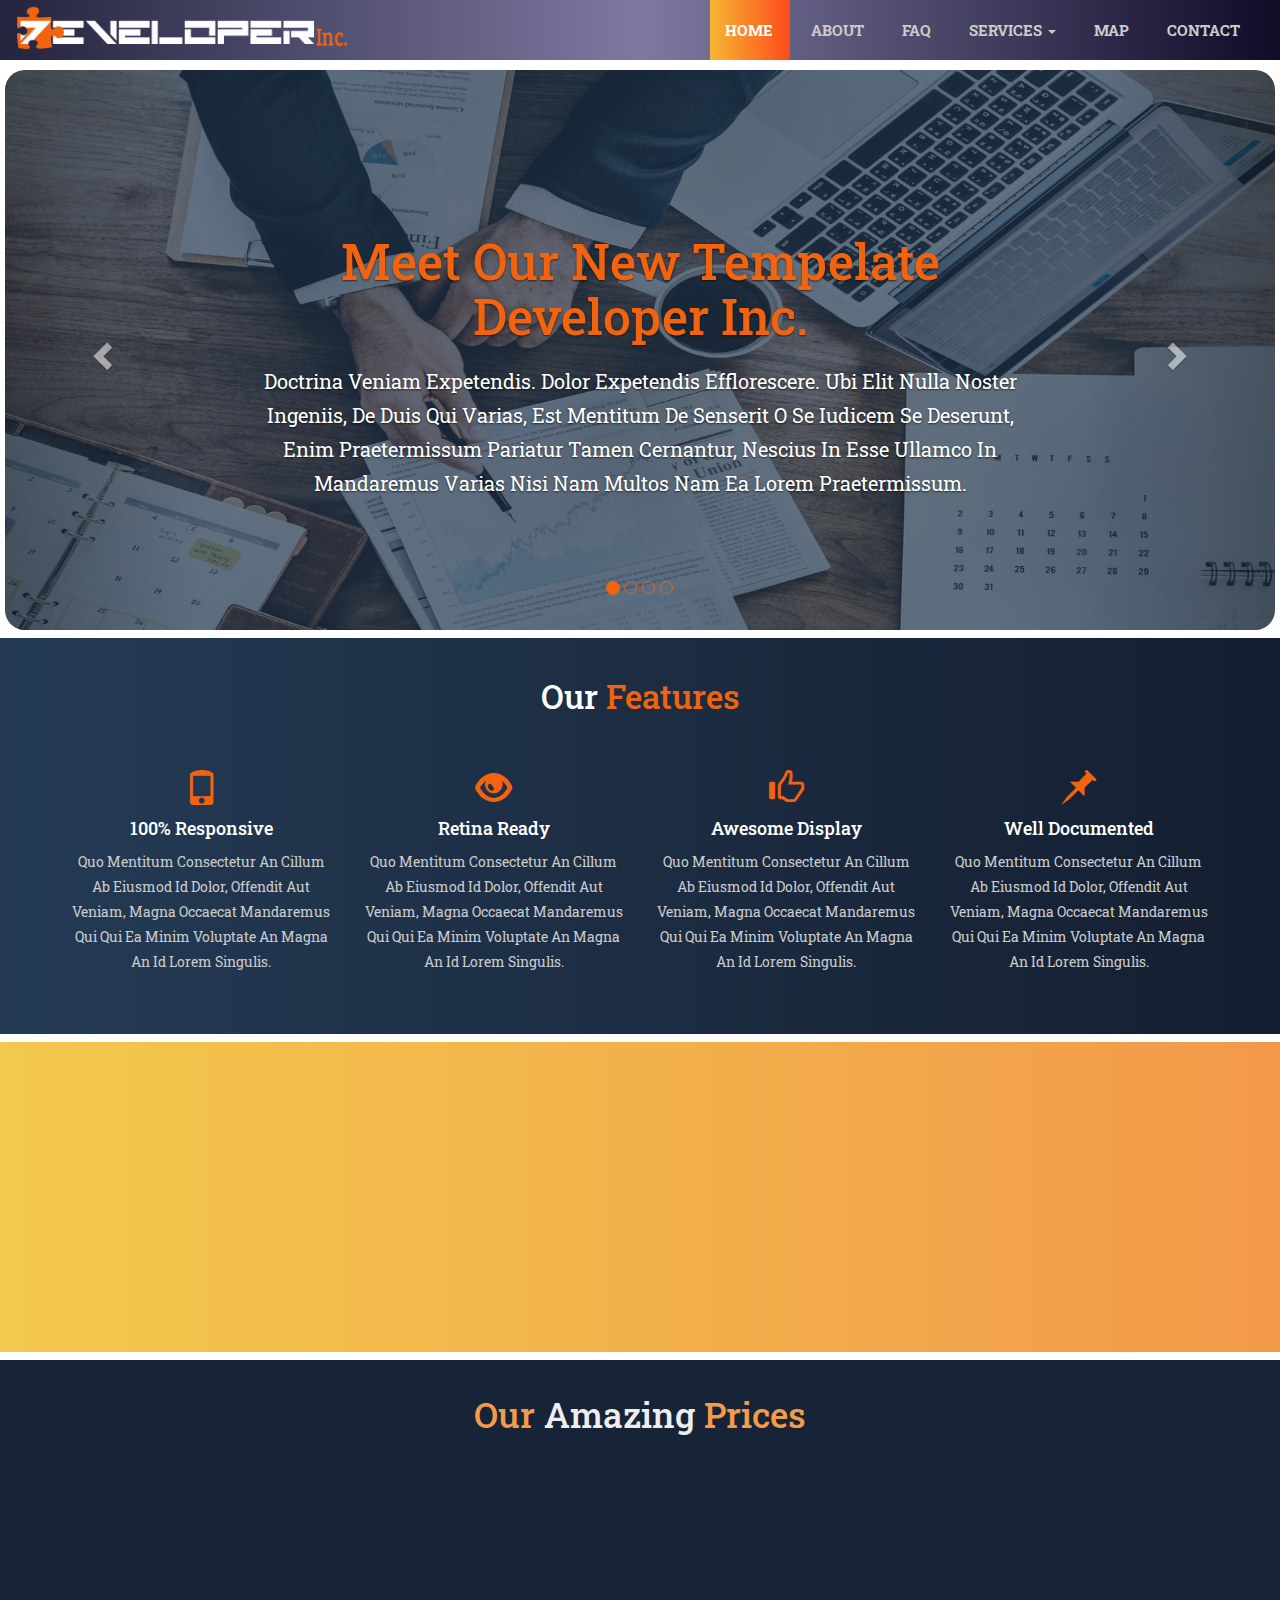
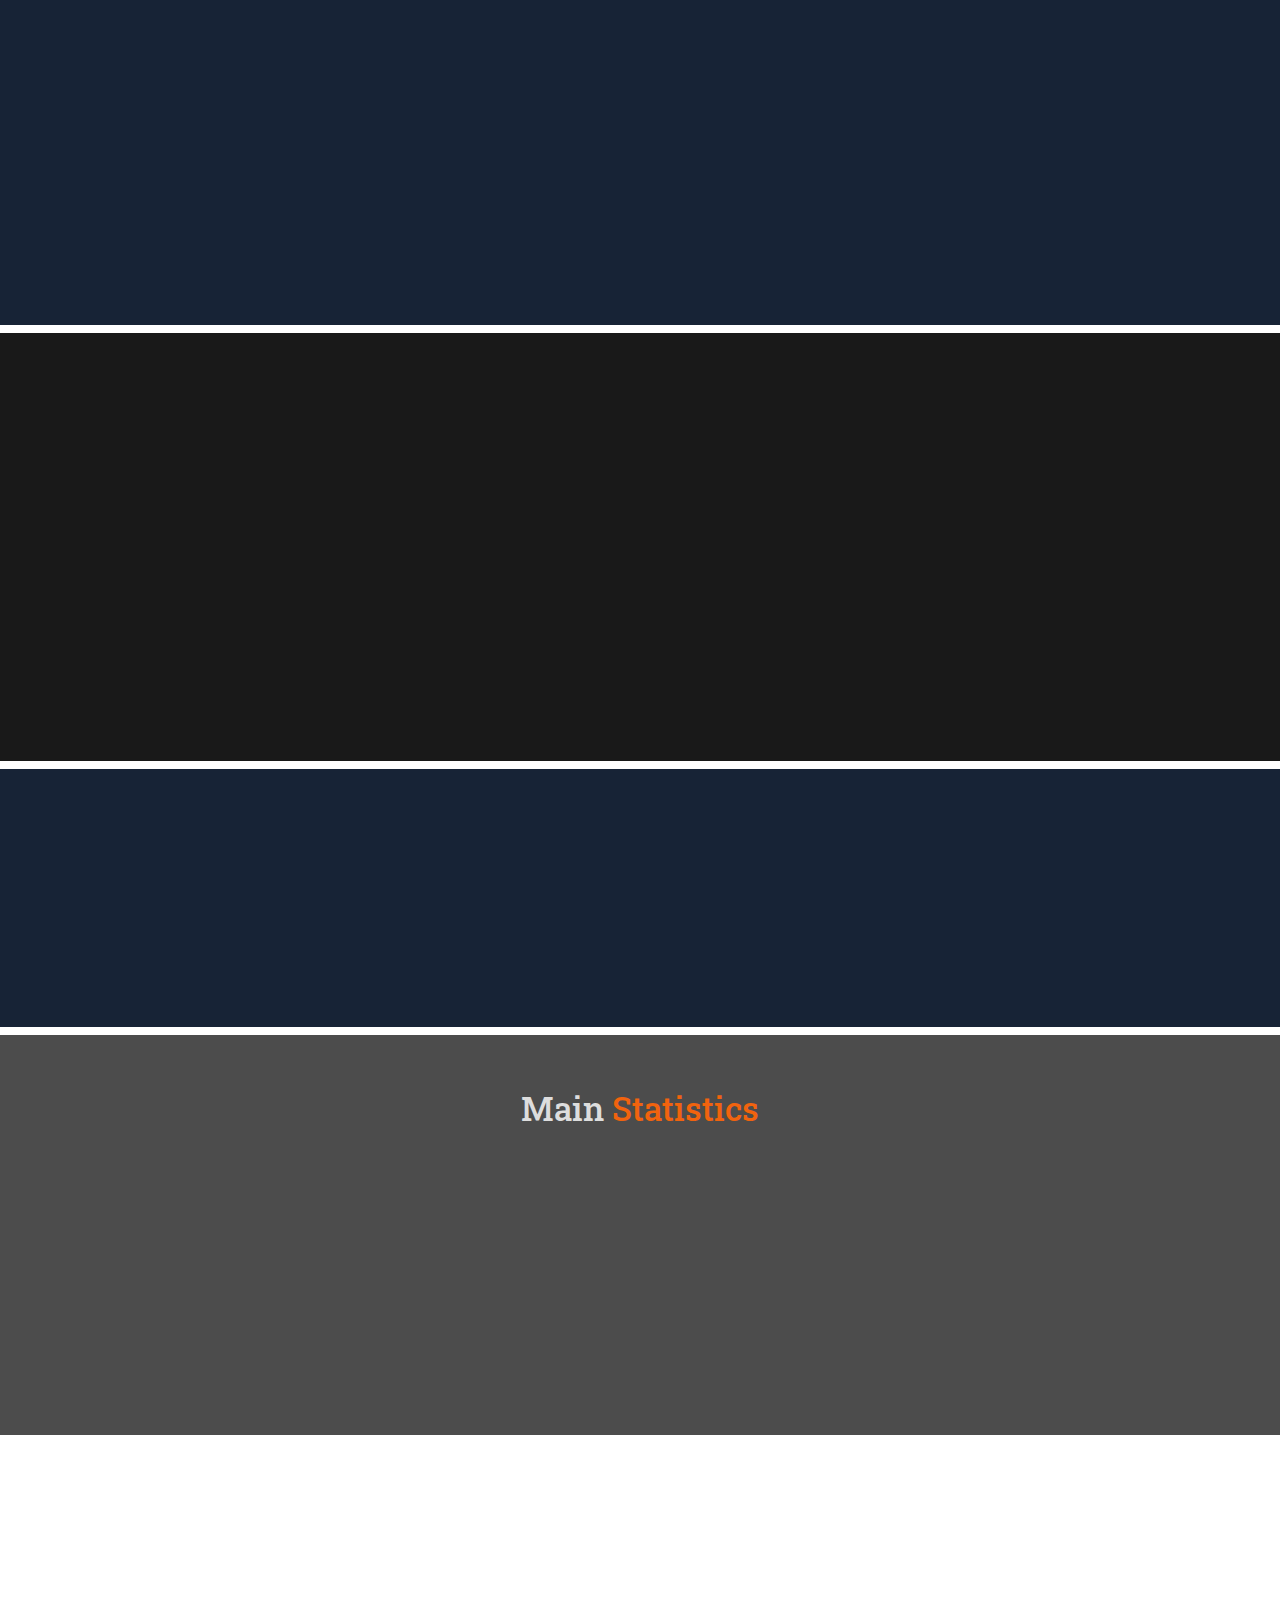
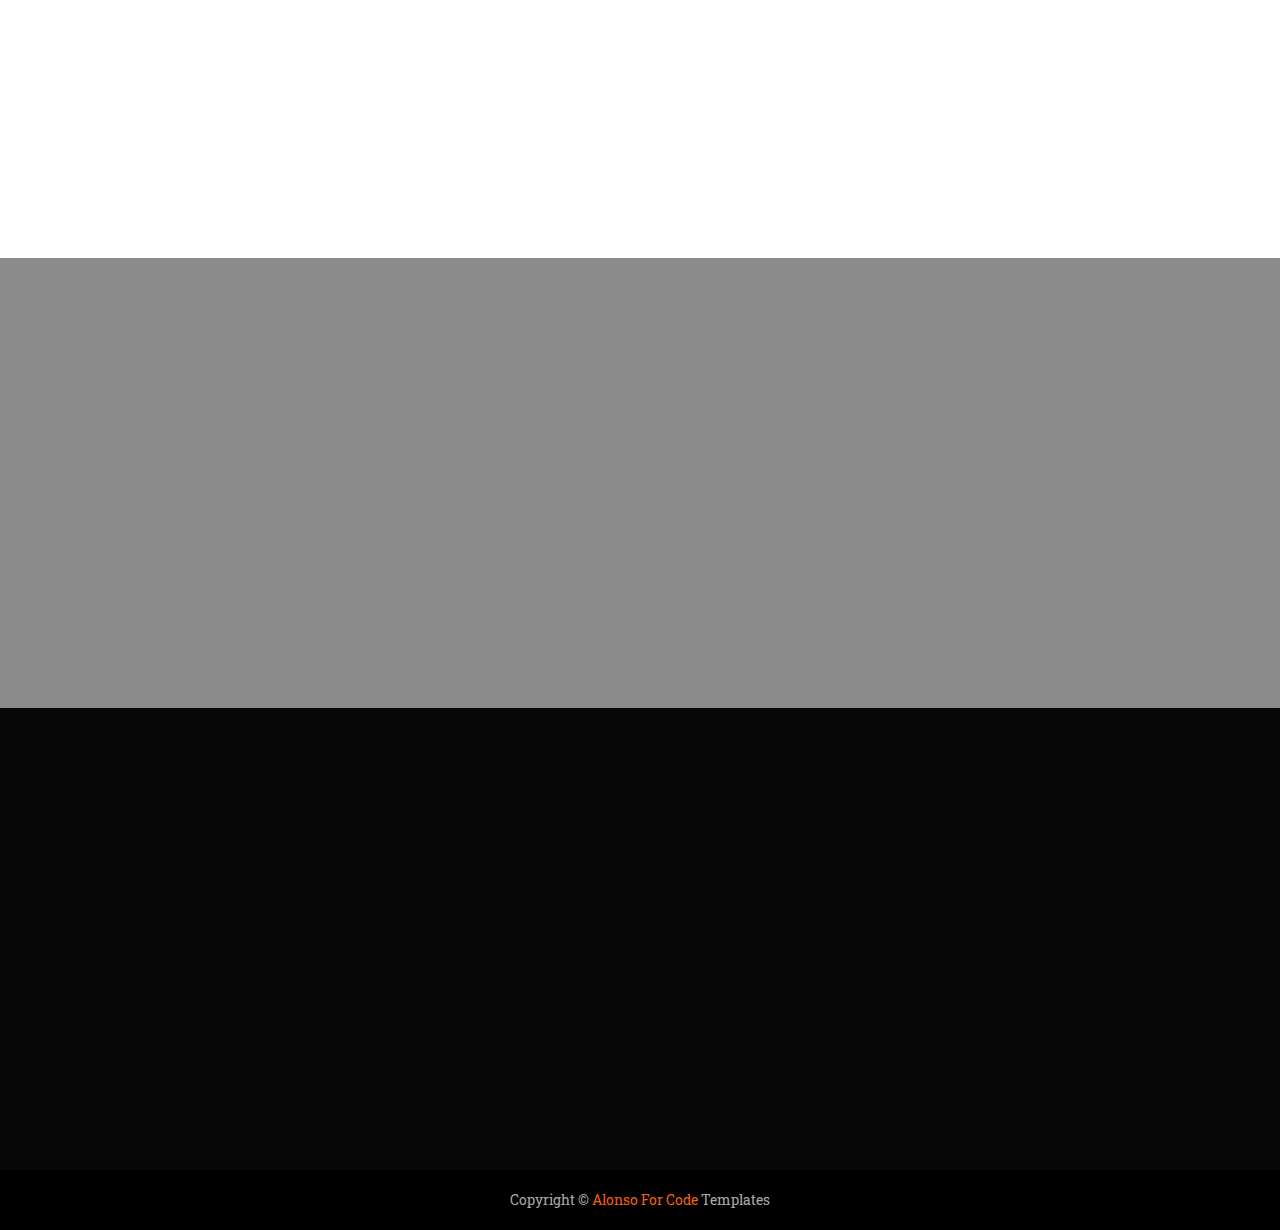
<file: index.html>
<!doctype html>
<html lang="en">

<head>

    <meta charset=utf-8>
    <title>DEVELOPER Inc</title>
    <link rel="shortcut icon" type="image/png" href="images/favicon.ico">
    <meta name="viewport" content="width=device-width, initial-scale=1.0">
    <link rel="stylesheet" href="css/bootstrap.min.css">
    <link rel="stylesheet" href="css/hover.css">
    <link rel="stylesheet" type="text/css" href="css/style.css">
    <link rel="stylesheet" type="text/css" href="css/font-awesome.min.css">
    <link rel="stylesheet" href="css/animate.css">
    <link href="https://fonts.googleapis.com/css?family=Roboto+Slab:300,400,700" rel="stylesheet">

</head>

<body>
    
    <!--=================== START NAV BAR ==================-->
    <nav class="navbar navbar-default">
<!--        <div class="container">-->
            <!-- Brand and toggle get grouped for better mobile display -->
            <div class="navbar-header">
                
                <button id="navbar-toggle" type="button" class="navbar-toggle collapsed" data-toggle="collapse" data-target="#bs-example-navbar-collapse-1" aria-expanded="false">
                    <span class="sr-only">Toggle navigation</span>
                    <span class="icon-bar"></span>
                    <span class="icon-bar"></span>
                    <span class="icon-bar"></span>
                </button>
            
                <img class="hvr-shrink" id="logo" src="images/dev_logo.png">
                
            </div>

            <!-- Collect the nav links, forms, and other content for toggling -->
            <div class="collapse navbar-collapse" id="bs-example-navbar-collapse-1">
                <ul class="nav navbar-nav navbar-right">
                    <li id="Home"><a href="index.html">Home <span class="sr-only">(current)</span></a></li>
                    <li id="About"><a href="about.html">About</a></li>
                    <li id="FAQ"><a href="FAQ.html">FAQ</a></li>
                    <li class="dropdown">
                        <a href="#" class="dropdown-toggle" data-toggle="dropdown" role="button" aria-haspopup="true" aria-expanded="false">Services <span class="caret"></span></a>
                        <ul class="dropdown-menu">
                            <li><a href="#">web</a></li>
                            <li><a href="#">design</a></li>
                            <li><a href="#">development</a></li>
                            <li role="separator" class="divider"></li>
                            <li><a href="#">seo optimizing</a></li>
                        </ul>
                    </li>
                    <li id="map"><a href="#">map</a></li>
                    <li id="contact"><a href="#Contact_Us">contact</a></li>
                </ul>
            </div>
<!--        </div>-->
    </nav>


    <!--==============START HEADER CAROUSAL=====================-->
    <div id="Home_slider">
            <div id="myslider" class="carousel slide" data-ride="carousel">
                <!-- Indicators -->
                <ol class="carousel-indicators">
                    <li data-target="#myslider" data-slide-to="0" class="active"></li>
                    <li data-target="#myslider" data-slide-to="1"></li>
                    <li data-target="#myslider" data-slide-to="2"></li>
                    <li data-target="#myslider" data-slide-to="3"></li>
                </ol>

                <!-- Wrapper for slides -->
                <div class="carousel-inner" role="listbox">
                    <div class="item active">
                       <img src="images/-1.jpeg" alt="...">
                        <div class="overlay">
                            <div class="carousel-caption orange">
                                <div>
                                    <h2>meet our new tempelate <span>Developer inc.</span></h2>
                                    <p>Doctrina veniam expetendis. Dolor expetendis efflorescere. Ubi elit nulla noster ingeniis, de duis qui varias, est mentitum de senserit o se iudicem se deserunt, enim praetermissum pariatur tamen cernantur, nescius in esse ullamco in mandaremus varias nisi nam multos nam ea lorem praetermissum.</p>
                                </div>
                            </div>
                        </div>
                    </div>
                    <div class="item">
                       <img src="images/4.jpeg" alt="...">
                        <div class="overlay">
                            <div class="carousel-caption orange">
                                <div>
                                    <h2>game development</h2>
                                    <p>Doctrina veniam expetendis. Dolor expetendis efflorescere. Ubi elit nulla noster ingeniis, de duis qui varias, est mentitum de senserit o se iudicem se deserunt, enim praetermissum pariatur tamen cernantur, nescius in esse ullamco in mandaremus varias nisi nam multos nam ea lorem praetermissum.</p>
                                </div>
                            </div>
                        </div>
                    </div>

                    <div class="item">
                        <img src="images/2.jpeg" alt="...">
                        <div class="overlay">
                            <div class="carousel-caption">
                                <div>
                                    <h2>programming</h2>
                                    <p>Doctrina veniam expetendis. Dolor expetendis efflorescere. Ubi elit nulla noster ingeniis, de duis qui varias, est mentitum de senserit o se iudicem se deserunt, enim praetermissum pariatur tamen cernantur, nescius in esse ullamco in mandaremus varias nisi nam multos nam ea lorem praetermissum.</p>

                                </div>
                            </div>
                        </div>
                    </div>

                    <div class="item">
                         <img src="images/1.jpg" alt="...">
                            <div class="overlay">
                                <div class="carousel-caption">
                                    <div>
                                        <h2>Web design</h2>
                                        <p>Doctrina veniam expetendis. Dolor expetendis efflorescere. Ubi elit nulla noster ingeniis, de duis qui varias, est mentitum de senserit o se iudicem se deserunt, enim praetermissum pariatur tamen cernantur, nescius in esse ullamco in mandaremus varias nisi nam multos nam ea lorem praetermissum.</p>
                                    </div>
                                </div>
                            </div>
                    </div>
                </div>

                <!-- Controls -->
                <a class="left carousel-control" href="#myslider" role="button" data-slide="prev">
                        <span class="glyphicon glyphicon-chevron-left" aria-hidden="true"></span>
                        <span class="sr-only">Previous</span>
                      </a>
                <a class="right carousel-control" href="#myslider" role="button" data-slide="next">
                        <span class="glyphicon glyphicon-chevron-right" aria-hidden="true"></span>
                        <span class="sr-only">Next</span>
                      </a>
            </div>

    </div>

    <!--============= START SECTION OUR FEATURES =====================-->
    <section class="features capitalize text-center">
        <div class="container">
            <h2 class="wow flipInX" data-wow-duration="1s" data-wow-offset="30">Our <span>features</span></h2>
            <div class="row">
                <div class="col-lg-3 col-md-6">
                    <div class="feat wow bounceInLeft" data-wow-duration="2s" data-wow-offset="30">
                        <span class="glyphicon glyphicon-phone" aria-hidden="true"></span>
                        <h4>100% responsive</h4>
                        <p>Quo mentitum consectetur an cillum ab eiusmod id dolor, offendit aut veniam, magna occaecat mandaremus qui qui ea minim voluptate an magna an id lorem singulis.
                        </p>
                    </div>
                </div>
                
                <div class="col-lg-3 col-md-6">
                    <div class="feat wow bounceInDown" data-wow-duration="2s" data-wow-offset="30">
                        <span class="glyphicon glyphicon-eye-open" aria-hidden="true"></span>
                        <h4>retina ready</h4>
                        <p>Quo mentitum consectetur an cillum ab eiusmod id dolor, offendit aut veniam, magna occaecat mandaremus qui qui ea minim voluptate an magna an id lorem singulis.
                        </p>
                    </div>
                </div>

                <div class="col-lg-3 col-md-6">
                    <div class="feat wow bounceInUp" data-wow-duration="2s" data-wow-offset="30">
                        <span class="glyphicon glyphicon-thumbs-up" aria-hidden="true"></span>
                        <h4>awesome display</h4>
                        <p>Quo mentitum consectetur an cillum ab eiusmod id dolor, offendit aut veniam, magna occaecat mandaremus qui qui ea minim voluptate an magna an id lorem singulis.
                        </p>
                    </div>
                </div>

                <div class="col-lg-3 col-md-6">
                    <div class="feat wow bounceInRight" data-wow-duration="2s" data-wow-offset="30">
                        <span class="glyphicon glyphicon-pushpin" aria-hidden="true"></span>
                        <h4>well documented</h4>
                        <p>Quo mentitum consectetur an cillum ab eiusmod id dolor, offendit aut veniam, magna occaecat mandaremus qui qui ea minim voluptate an magna an id lorem singulis.
                        </p>
                    </div>
                </div>
            </div>
        </div>
    </section>

    <!--==================== start TESTIMONIALS =======================-->
    <section class="testimonials">
        <div class="container">
            <h2 class="wow jello" data-wow-duration=".8s" data-wow-offset="30">what <span>our</span> clients <span>say</span></h2>
            <div id="testimonials-carousal" class="carousel slide" data-ride="carousel">
                <!-- Indicators -->
                <div class="carousel-indicators wow bounceInRight" data-wow-duration="1.5s" data-wow-offset="30">
                    <img data-target="#testimonials-carousal" data-slide-to="0" class="active" src="images/testi%2001.jpg" alt="clients-1">
                    <img data-target="#testimonials-carousal" data-slide-to="1" src="images/testi%202.jpeg" alt="clients-2">
                    <img data-target="#testimonials-carousal" data-slide-to="2" src="images/testi%203.jpeg" alt="clients-3">
                    <img data-target="#testimonials-carousal" data-slide-to="3" src="images/testi%204.webp" alt="clients-4">
                </div>

                <!-- Wrapper for slides -->
                <div class="carousel-inner wow bounceInLeft" data-wow-duration="2s" data-wow-offset="30" role="listbox">

                    <div class="item active">

                        <div class="testi">

                            <q class="lead">adipisicing, irure aliquip appellat ita sed fore ita legam, minim hic singulis. 
                                Eu cillum et summis. A in quid duis magna, o labore anim te senserit, quibusdam 
                                ut nulla aliquip, si te cohaerescant agmy</q>

                            <span>shady agmy</span>

                        </div>
                    </div>

                    <div class="item">

                        <div class="testi">

                            <q class="lead">adipisicing, irure aliquip appellat ita sed fore ita legam, minim hic singulis. 
                                Eu cillum et summis. A in quid duis magna, o labore anim te senserit, quibusdam 
                                ut nulla aliquip, si te cohaerescant doe
                                </q>

                            <span>John doe</span>

                        </div>
                    </div>

                    <div class="item">

                        <div class="testi">

                            <q class="lead">adipisicing, irure aliquip appellat ita sed fore ita legam, minim hic singulis. 
                                Eu cillum et summis. A in quid duis magna, o labore anim te senserit, quibusdam 
                                ut nulla aliquip, si te cohaerescant medhat
                                .</q>
                            <span>mohab medhat</span>

                        </div>
                    </div>

                    <div class="item">

                        <div class="testi">

                            <q class="lead">adipisicing, irure aliquip appellat ita sed fore ita legam, minim hic singulis. 
                                Eu cillum et summis. A in quid duis magna, o labore anim te senserit, quibusdam 
                                ut nulla aliquip, si te cohaerescant ali
                                .</q>
                            <span>mohammed ali</span>

                        </div>
                    </div>

                </div>

                <!-- Controls -->

            </div>

        </div>
    </section>


    <!--============= START OUR PRICE SECTION ====================-->
    <section class="our-price">
        <div class="container capitalize text-center">
            <h2><span>our</span> amazing <span>prices</span></h2>
            <div class="row">

                <div class="col-md-3 col-sm-6">
                    <div class="price-type wow bounceInUp" data-wow-duration="2s" data-wow-offset="30">
                        <h4 class="text-primary">hosting</h4>
                        <p>40$</p>
                        <ul class="list-unstyled">
                            <li>space: 30gb</li>
                            <li>emails: 20</li>
                            <li>ips: 2ips</li>
                           <li>database: 10</li>
                            <li>fit account: 5</li>
                        </ul>

                        <a href="#" class="btn btn-primary">order now</a>
                    </div>
                </div>

                <div class="col-md-3 col-sm-6">
                    <div class="price-type wow bounceInUp" data-wow-duration="2s" data-wow-offset="30">
                        <h4 class="text-success">vps</h4>
                        <p>70$</p>
                        <ul class="list-unstyled">
                            <li>space: 30gb</li>
                            <li>emails: 20</li>
                            <li>ips: 2ips</li>
                            <li>database: 10</li>
                            <li>fit account: 5</li>
                        </ul>
                        <a href="#" class="btn btn-success">order now</a>
                    </div>
                </div>
        

                 <div class="col-md-3 col-sm-6">
                    <div class="price-type wow bounceInUp" data-wow-duration="2s" data-wow-offset="30">
                        <h4 class="text-info">dedicated</h4>
                        <p>90$</p>
                        <ul class="list-unstyled">
                            <li>space: 30gb</li>
                            <li>emails: 20</li>
                            <li>ips: 2ips</li>
                            <li>database: 10</li>
                            <li>fit account: 5</li>
                        </ul>
                        <a href="#" class="btn btn-info">order now</a>
                    </div>
                </div>

            
                <div class="col-md-3 col-sm-6">
                    <div class="price-type wow bounceInUp" data-wow-duration="2s" data-wow-offset="30">
                        <h4 class="text-danger">cloud</h4>
                        <p>140$</p>
                        <ul class="list-unstyled">
                            <li>space: 30gb</li>
                            <li>emails: 20</li>
                            <li>ips: 2ips</li>
                            <li>database: 10</li>
                            <li>fit account: 5</li>
                        </ul>
                        <a href="#" class="btn btn-danger">order now</a>
                    </div>
                </div>
            </div>

        </div>

    </section>


    <!--================= START OUR TEAM =====================-->


    <section class="our-team">
        <div class="over-lay text-center capitalize">
            <div class="container">
                <h2 class="wow fadeInUp" data-wow-duration="1.5s" data-wow-offset="30" data-wow-iteration="1">meet <span>our</span> awesome <span>team</span></h2>
                <div class="row">
                    <div class="col-md-3 col-sm-6">
                        <div class="team wow fadeInUp" data-wow-duration="1s" data-wow-offset="30">
                            <img  src="images/team%2001.jpg" alt="team-1">
                            <h5>shady alonso</h5>
                            <p>Lorem Ipsum is simply dummy text of the printing and typesetting industry</p>
                            <i class="fa fa-google-plus" aria-hidden="true"></i>
                            <i class="fa fa-facebook" aria-hidden="true"></i>
                            <i class="fa fa-twitter" aria-hidden="true"></i>
                            <i class="fa fa-youtube" aria-hidden="true"></i>
                        </div>
                    </div>

                    <div class="col-md-3 col-sm-6">
                        <div class="team wow fadeInUp" data-wow-duration="1s" data-wow-offset="30">
                            <img  src="images/team%2002.jpg" alt="team-2">
                            <h5>ahmed ali</h5>
                             <p>Lorem Ipsum is simply dummy text of the printing and typesetting industry</p>
                            <i class="fa fa-google-plus" aria-hidden="true"></i>
                            <i class="fa fa-facebook" aria-hidden="true"></i>
                            <i class="fa fa-twitter" aria-hidden="true"></i>
                            <i class="fa fa-youtube" aria-hidden="true"></i>
                        </div>
                    </div>

                    <div class="col-md-3 col-sm-6">
                        <div class="team wow fadeInUp" data-wow-duration="1s" data-wow-offset="30">
                            <img  src="images/team%2003.jpg" alt="team-3">
                            <h5>diana kamel</h5>
                             <p>Lorem Ipsum is simply dummy text of the printing and typesetting industry</p>
                            <i class="fa fa-google-plus" aria-hidden="true"></i>
                            <i class="fa fa-facebook" aria-hidden="true"></i>
                            <i class="fa fa-twitter" aria-hidden="true"></i>
                            <i class="fa fa-youtube" aria-hidden="true"></i>
                        </div>
                    </div>

                    <div class="col-md-3 col-sm-6">
                        <div class="team wow fadeInUp" data-wow-duration="1s" data-wow-offset="30">
                            <img  src="images/team%2004.jpeg" alt="team-4">
                            <h5>mohammed adly</h5>
                             <p>Lorem Ipsum is simply dummy text of the printing and typesetting industry</p>
                            <i class="fa fa-google-plus" aria-hidden="true"></i>
                            <i class="fa fa-facebook" aria-hidden="true"></i>
                            <i class="fa fa-twitter" aria-hidden="true"></i>
                            <i class="fa fa-youtube" aria-hidden="true"></i>
                        </div>
                    </div>
                </div>
            </div>
        </div>
    </section>
    

    <!--================ start section subscribe ======================-->
    <section class="subscribe text-center">

        <div class="container wow rotateInDownLeft" data-wow-duration="1s" data-wow-offset="30">

            <h3>keep in touch</h3>

            <p>Don't worry about spam we hate it too</p>

            <form class="form-inline">

                <input class="form-control input-lg" type="email" placeholder="Email">

                <button type="submit" class="btn btn-warning input-lg "><i class="fa fa-edit fa-lg"></i> subscribe</button>

            </form>

        </div>

    </section>

    <!--/////////////// START MAIN STATISTICS /////////////////////-->
    <section class="statistics capitalize text-center">
        <div class="over-lay">
            <h2>main <span>statistics</span></h2>
            <div class="container">
                <div class="row">
                    <div class="col-md-3 col-xs-6">
                        <div class="statistic-div wow fadeInLeft" data-wow-duration=".5s" data-wow-offset="30">
                            <i class="fa fa-users fa-5x"></i>
                            <p>9,550</p>
                            <span>statisfied users</span>
                        </div>
                    </div>

                    <div class="col-md-3  col-xs-6">
                        <div class="statistic-div wow fadeInLeft" data-wow-duration="2.5s" data-wow-offset="30">
                            <i class="fa fa-comments fa-5x"></i>
                            <p>25,456</p>
                            <span>posted comments</span>
                        </div>
                    </div>


                    <div class="col-md-3  col-xs-6">
                        <div class="statistic-div wow fadeInLeft" data-wow-duration="4.5s" data-wow-offset="30">
                            <i class="fa fa-suitcase fa-5x"></i>
                            <p>4,434</p>
                            <span>completed projects</span>
                        </div>
                    </div>

                    <div class="col-md-3  col-xs-6">
                        <div class="statistic-div wow fadeInLeft" data-wow-duration="6.5s" data-wow-offset="30">
                            <i class="fa fa-support fa-5x"></i>
                            <p>96,880</p>
                            <span>archieved tickets</span>
                        </div>
                    </div>
                </div>
            </div>
        </div>
    </section>

    
    <!--//////////////////START SKILLS SECTION /////////////////////////-->
    <section class="our-skills capitalize">
        <h2 class="text-center wow bounceInDown" data-wow-duration="2s" data-wow-offset="30"><span>our</span> skills</h2>
        <div class="container">
            <div class="row">
                <div class="col-sm-5">
                    <div class="skills wow bounceInLeft" data-wow-duration="2s" data-wow-offset="30">
                        <div class="progress">
                            <div class="progress-bar progress-bar-success" role="progressbar" aria-valuenow="90" aria-valuemin="0" aria-valuemax="100" style="width: 90%">
                                html5 &amp; css3
                            </div>
                        </div>
                        <div class="progress">
                            <div class="progress-bar progress-bar-info" role="progressbar" aria-valuenow="70" aria-valuemin="0" aria-valuemax="100" style="width: 70%">
                                database &amp; sql
                            </div>
                        </div>
                        <div class="progress">
                            <div class="progress-bar progress-bar-warning" role="progressbar" aria-valuenow="80" aria-valuemin="0" aria-valuemax="100" style="width: 80%">
                                javascript &amp; jquery
                            </div>
                        </div>
                        <div class="progress">
                            <div class="progress-bar progress-bar-danger" role="progressbar" aria-valuenow="90" aria-valuemin="0" aria-valuemax="100" style="width: 90%">
                                wordpress
                            </div>
                        </div>
                    </div>
                </div>



                <div class="col-sm-6 col-sm-offset-1">
                    <div class="team-info wow bounceInRight" data-wow-duration="2s" data-wow-offset="30">
                        <h3>about the team</h3>
                        <p>Do dolor lorem minim admodum, do ea cillum doctrina ex cupidatat ea ingeniis e aliqua ab iis dolor iudicem. Fabulas dolor ex proident cohaerescant et veniam doctrina offendit.</p>
                        <button type="submit" class="btn btn-primary capitalize">talk with a profesional</button>
                    </div>
                </div>
            </div>
        </div>
    </section>

    
    <!--/////start contact us ///////-->
    <section id="Contact_Us" class="contact-us capitalize">
        <div class="over-lay">
            <div class="container">
                <div class="top text-center  wow bounceInDown" data-wow-duration="2s" data-wow-offset="30">
                    <i class="fa fa-headphones fa-4x "></i>
                    <h2>feel <span>free</span> to <span>contact</span> us</h2>
                </div>
                
                <div class="row">
                    <div class="col-md-6 wow bounceInUp " data-wow-duration="2s" data-wow-offset="30">
                        <form>
                            <div class="form-group">
                                <input type="text" class="form-control " placeholder="username">
                            </div>
                            <div class="form-group">
                                <input type="text" class="form-control" placeholder="email">
                            </div>
                            <div class="form-group">
                                <input type="text" class="form-control" placeholder="cell phone">
                            </div>
                        </form>
                    </div>


                    <div class="col-md-6 wow bounceInUp " data-wow-duration="2s" data-wow-offset="30">
                        <form>
                            <div class="form-group">
                                <textarea class="form-control" placeholder="your message"></textarea>
                            </div>
                            <button type="button" class="btn btn-success btn-block">send message</button>
                        </form>
                    </div>
                </div>
            </div>
        </div>
    </section>


    <!--//////// Start footer ////////////////-->
    <footer id="Footer">
        <div class="container capitalize">
            <div class="row">
                <div class="col-md-4">
                    <div class="left wow fadeInUp " data-wow-duration="1s" data-wow-offset="30">
                        <h3><span>site</span> map</h3>
                        <ul class="list-unstyled first">
                            <li><a href="index.html">home</a></li>
                            <li><a href="about.html">about</a></li>
                            <li><a>projects</a></li>
                            <li><a>design</a></li>
                            <li><a>code</a></li>
                            <li><a>programs</a></li>
                            <li><a>portfolio</a></li>
                            <li><a href="index.html#Contact_Us">contact</a></li>
                            <li><a>support</a></li>
                        </ul>
                        <ul class="list-unstyled second">
                            <li>
                                <img src="images/socialfooter/face.png" alt="facebook">
                            </li>
                            <li>
                                <img src="images/socialfooter/google+.png" alt="facebook">
                            </li>
                            <li>
                                <img src="images/socialfooter/twitter.png" alt="facebook">
                            </li>
                            <li>
                                <img src="images/socialfooter/pinterest.png" alt="facebook">
                            </li>
                            <li>
                                <img src="images/socialfooter/youtube.png" alt="facebook">
                            </li>
                            <li>
                                <img src="images/socialfooter/yahoo.png" alt="facebook">
                            </li>
                        </ul>
                    </div>
                </div>

                <div class="col-md-4">
                    <div class="center wow fadeInUp" data-wow-duration="2s" data-wow-offset="30">
                        <h3><span>latest</span> article</h3>
                        <div class="media">
                            <div class="media-left">
                                <a href="#">
                                  <img class="media-object" src="images/footerarticle/php.png" alt="article-1">
                                </a>
                            </div>
                            <div class="media-body">
                                <h4 class="media-heading">How to choose a PHP framework</h4>
                                <p>Lorem Ipsum Is Simply Dummy Text Of The Printing And Typesetting Industry</p>

                            </div>
                        </div>

                        <div class="media">
                            <div class="media-left">
                                <a href="#">
                                      <img class="media-object" src="images/footerarticle/python.png" alt="article">
                                    </a>
                            </div>
                            <div class="media-body">
                                <h4 class="media-heading">3 open source Python GUI frameworks</h4>
                                <p>Lorem Ipsum Is Simply Dummy Text Of The Printing And Typesetting Industry</p>
                            </div>
                        </div>

                        <div class="media">
                            <div class="media-left">
                                <a href="#">
                                      <img class="media-object" src="images/footerarticle/python_2.png" alt="article">
                                    </a>
                            </div>
                            <div class="media-body">
                                <h4 class="media-heading">Python vs. C/C++ in embedded systems</h4>
                                <p>Lorem Ipsum Is Simply Dummy Text Of The Printing And Typesetting Industry</p>
                            </div>
                        </div>
                    </div>
                </div>

                <div class="col-md-4">
                    <div class="right wow fadeInUp" data-wow-duration="2s" data-wow-offset="30">
                        <h3><span>our</span> awesome work</h3>
                        <img src="images/footerworks/work1.jpg" alt="work" class="img-thumbnail">
                        <img src="images/footerworks/work2.jpg" alt="work" class="img-thumbnail">
                        <img src="images/footerworks/work3.jpg" alt="work" class="img-thumbnail">
                        <img src="images/footerworks/work4.jpg" alt="work" class="img-thumbnail">
                    </div>
                </div>
                
            </div>
        </div>
    </footer>

    <div class="footer_last">
        <div class="container text-center capitalize">
            <p>copyright &copy; <span>alonso for code</span> templates</p>
        </div>
    </div>


    <!--///////////////// start click to top button////////////// -->
    <div>
        <button class="to-top"><i class="fa fa-arrow-up" aria-hidden="true"></i></button>
    </div>



    
    





    <script src="js/jquery-3.2.1.min.js"></script>
    <script src="js/wow.min.js"></script>
    <script>new WOW().init();</script>
    <script src="js/bootstrap.min.js"></script>
    <script src="js/plugin.js"></script>
    <script src="js/jquery.nicescroll.min.js"></script>

</body>

</html>
</file>
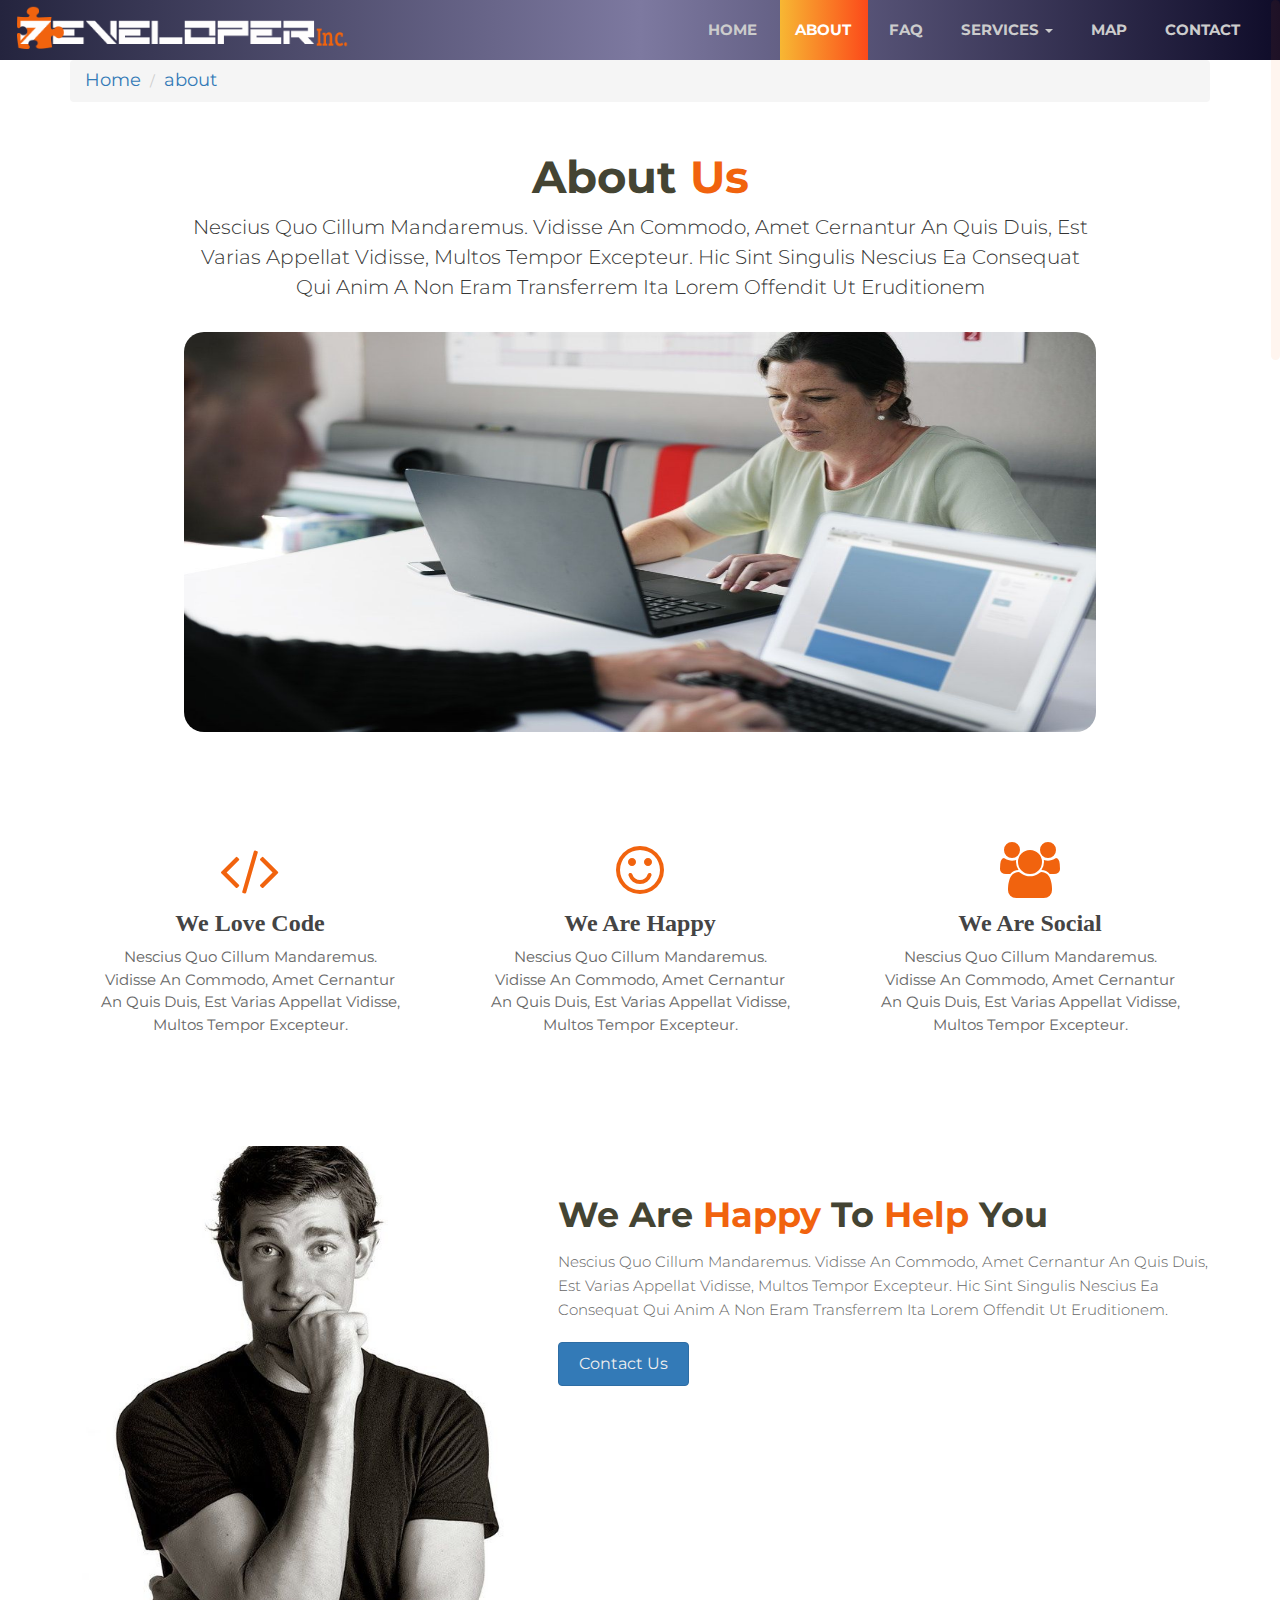
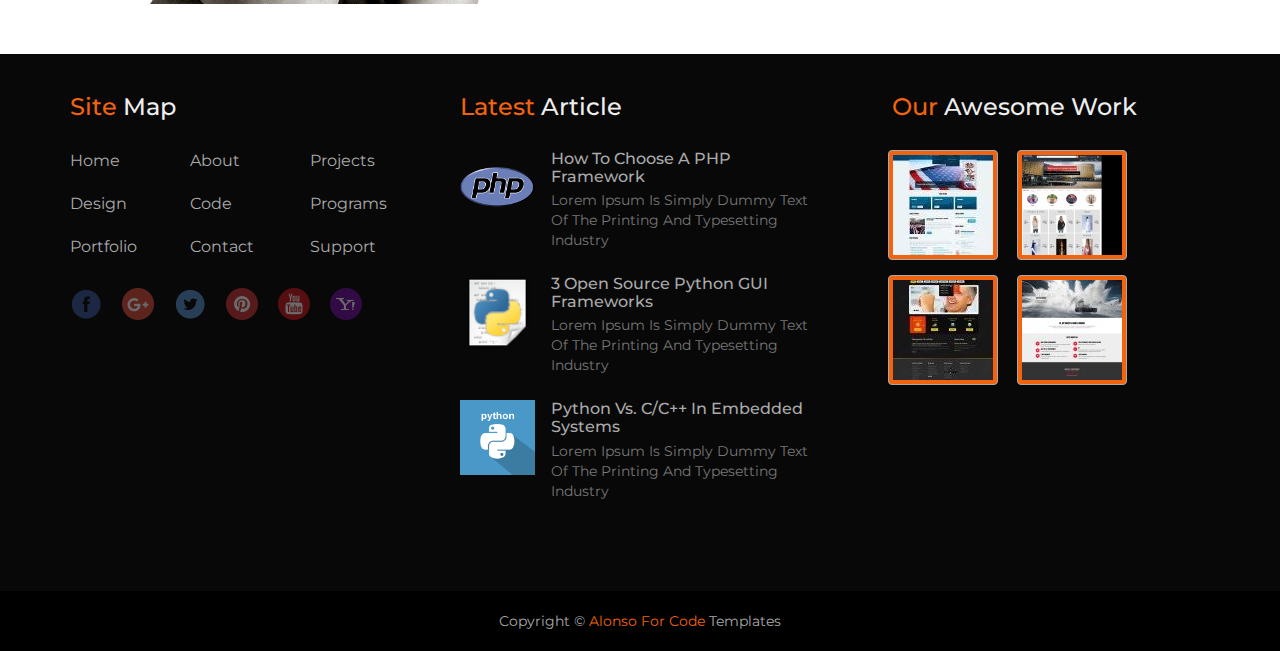
<file: about.html>
<!doctype html>
<html lang="en">

<head>

    <meta charset=utf-8>
    <title>DEVELOPER Inc</title>
    <link rel="shortcut icon" type="image/png" href="images/favicon.ico">
    <meta name="viewport" content="width=device-width, initial-scale=1.0">
    <link href="https://fonts.googleapis.com/css?family=Montserrat:300,400,400i,500,600" rel="stylesheet">
    <link rel="stylesheet" href="css/bootstrap.min.css">
    <link rel="stylesheet" href="css/hover.css">
    <link rel="stylesheet" type="text/css" href="css/style.css">
    <link rel="stylesheet" type="text/css" href="css/font-awesome.min.css">
    <link rel="stylesheet" href="css/animate.css">
    <link rel="stylesheet" type="text/css" href="css/pages.css">

</head>

<body>
    <!--/////////////////// START NAV BAR ////////////////////////-->
    <nav class="navbar navbar-default">
<!--        <div class="container">-->
            <!-- Brand and toggle get grouped for better mobile display -->
            <div class="navbar-header">
                
                <button id="navbar-toggle" type="button" class="navbar-toggle collapsed" data-toggle="collapse" data-target="#bs-example-navbar-collapse-1" aria-expanded="false">
                    <span class="sr-only">Toggle navigation</span>
                    <span class="icon-bar"></span>
                    <span class="icon-bar"></span>
                    <span class="icon-bar"></span>
                </button>
            
                <img class="hvr-shrink" id="logo" src="images/dev_logo.png">
                
            </div>

            <!-- Collect the nav links, forms, and other content for toggling -->
            <div class="collapse navbar-collapse" id="bs-example-navbar-collapse-1">
                <ul class="nav navbar-nav navbar-right">
                    <li id="Home"><a href="index.html">Home <span class="sr-only">(current)</span></a></li>
                    <li id="About"><a href="about.html">About</a></li>
                    <li id="FAQ"><a href="FAQ.html">FAQ</a></li>
                    <li class="dropdown">
                        <a href="#" class="dropdown-toggle" data-toggle="dropdown" role="button" aria-haspopup="true" aria-expanded="false">Services <span class="caret"></span></a>
                        <ul class="dropdown-menu">
                            <li><a href="#">web</a></li>
                            <li><a href="#">design</a></li>
                            <li><a href="#">development</a></li>
                            <li role="separator" class="divider"></li>
                            <li><a href="#">seo optimizing</a></li>
                        </ul>
                    </li>
                    <li id="map"><a href="#">map</a></li>
                    <li id="contact"><a href="#Contact_Us">contact</a></li>
                </ul>
            </div>
<!--        </div>-->
    </nav>
    <!--/////////////////// END NAV BAR ////////////////////////-->

    <div class="container">
        <ol class="breadcrumb">
            <li><a href="index.html">Home</a></li>
            <li><a href="about.html">about</a></li>

        </ol>
    </div>
    
    <!--//////////////// start upper section //////////////////-->
    <section class="upper text-center capitalize">
        <div class="container">
            <h2 class="h1">about <span>us</span></h2>
            <p class="lead">Nescius quo cillum mandaremus. Vidisse an commodo, amet cernantur an quis duis, est varias appellat vidisse, multos tempor excepteur. Hic sint singulis nescius ea consequat qui anim a non eram transferrem ita lorem offendit ut eruditionem</p>
            <div class="team-image"></div>
        </div>
    </section>


    <!--//////////////// start second section //////////////////-->

    <section class="middle text-center capitalize">
        <div class="container">
            <div class="row">
                <div class="col-md-4">
                    <div>
                        <i class="fa fa-code fa-fw fa-4x" aria-hidden="true"></i>
                        <h3>we love code</h3>
                        <p>Nescius quo cillum mandaremus. Vidisse an commodo, amet cernantur an quis duis, est varias appellat vidisse, multos tempor excepteur.</p>
                    </div>
                </div>

                <div class="col-md-4">
                    <div>
                        <i class="fa fa-smile-o fa-fw fa-4x" aria-hidden="true"></i>
                        <h3>we are happy</h3>
                        <p>Nescius quo cillum mandaremus. Vidisse an commodo, amet cernantur an quis duis, est varias appellat vidisse, multos tempor excepteur.</p>
                    </div>
                </div>

                <div class="col-md-4">
                    <div>
                        <i class="fa fa-users fa-fw fa-4x" aria-hidden="true"></i>
                        <h3>we are social</h3>
                        <p>Nescius quo cillum mandaremus. Vidisse an commodo, amet cernantur an quis duis, est varias appellat vidisse, multos tempor excepteur.</p>
                    </div>
                </div>
            </div>
        </div>
    </section>
    
    <!-- start last section-->
    <section class="last">
        <div class="container">
            <div class="row">
                <div class="col-md-5">
                    <img class="img-responsive" src="images/about-2.jpg" alt="image">
                </div>
                <div class="col-md-7">
                    <h2>we are <span>happy</span> to <span>help</span> you</h2>
                    <p class="lead">Nescius quo cillum mandaremus. Vidisse an commodo, amet cernantur an quis duis, est varias appellat vidisse, multos tempor excepteur. Hic sint singulis nescius ea consequat qui anim a non eram transferrem ita lorem offendit ut eruditionem.</p>
                    <button type="button" class="btn btn-primary"><a href="index.html#Contact_Us">Contact Us</a></button>
                </div>
            </div>
        </div>
    </section>

    <!-- FOOTER -->
    <footer id="Footer">
        <div class="container capitalize">
            <div class="row">
                <div class="col-md-4">
                    <div class="left wow bounceInLeft " data-wow-duration="1s" data-wow-offset="30">
                        <h3><span>site</span> map</h3>
                        <ul class="list-unstyled first">
                            <li><a href="index.html">home</a></li>
                            <li><a href="about.html">about</a></li>
                            <li><a>projects</a></li>
                            <li><a>design</a></li>
                            <li><a>code</a></li>
                            <li><a>programs</a></li>
                            <li><a>portfolio</a></li>
                            <li><a href="index.html#Contact_Us">contact</a></li>
                            <li><a>support</a></li>
                        </ul>
                        <ul class="list-unstyled second">
                            <li>
                                <img src="images/socialfooter/face.png" alt="facebook">
                            </li>
                            <li>
                                <img src="images/socialfooter/google+.png" alt="facebook">
                            </li>
                            <li>
                                <img src="images/socialfooter/twitter.png" alt="facebook">
                            </li>
                            <li>
                                <img src="images/socialfooter/pinterest.png" alt="facebook">
                            </li>
                            <li>
                                <img src="images/socialfooter/youtube.png" alt="facebook">
                            </li>
                            <li>
                                <img src="images/socialfooter/yahoo.png" alt="facebook">
                            </li>
                        </ul>
                    </div>
                </div>

                <div class="col-md-4">
                    <div class="center wow fadeInUp" data-wow-duration="2s" data-wow-offset="30">
                        <h3><span>latest</span> article</h3>
                        <div class="media">
                            <div class="media-left">
                                <a href="#">
                                  <img class="media-object" src="images/footerarticle/php.png" alt="article-1">
                                </a>
                            </div>
                            <div class="media-body">
                                <h4 class="media-heading">How to choose a PHP framework</h4>
                                <p>Lorem Ipsum Is Simply Dummy Text Of The Printing And Typesetting Industry</p>

                            </div>
                        </div>

                        <div class="media">
                            <div class="media-left">
                                <a href="#">
                                      <img class="media-object" src="images/footerarticle/python.png" alt="article">
                                    </a>
                            </div>
                            <div class="media-body">
                                <h4 class="media-heading">3 open source Python GUI frameworks</h4>
                                <p>Lorem Ipsum Is Simply Dummy Text Of The Printing And Typesetting Industry</p>
                            </div>
                        </div>

                        <div class="media">
                            <div class="media-left">
                                <a href="#">
                                      <img class="media-object" src="images/footerarticle/python_2.png" alt="article">
                                    </a>
                            </div>
                            <div class="media-body">
                                <h4 class="media-heading">Python vs. C/C++ in embedded systems</h4>
                                <p>Lorem Ipsum Is Simply Dummy Text Of The Printing And Typesetting Industry</p>
                            </div>
                        </div>
                    </div>
                </div>

                <div class="col-md-4">
                    <div class="right wow bounceInRight" data-wow-duration="2s" data-wow-offset="30">
                        <h3><span>our</span> awesome work</h3>
                        <img src="images/footerworks/work1.jpg" alt="work" class="img-thumbnail">
                        <img src="images/footerworks/work2.jpg" alt="work" class="img-thumbnail">
                        <img src="images/footerworks/work3.jpg" alt="work" class="img-thumbnail">
                        <img src="images/footerworks/work4.jpg" alt="work" class="img-thumbnail">
                    </div>
                </div>
                
            </div>
        </div>
    </footer>

    <div class="footer_last">
        <div class="container text-center capitalize">
            <p>copyright &copy; <span>alonso for code</span> templates</p>
        </div>
    </div>
    
    <!-- 11111  TO TOP BUTTON 111111 -->
    <div>
        <button class="to-top"><i class="fa fa-arrow-up" aria-hidden="true"></i></button>
    </div>
    
    
    
    <script src="js/jquery-3.2.1.min.js"></script>
    <script src="js/plugin.js"></script>
    <script src="js/bootstrap.min.js"></script>
    <script src="js/jquery.nicescroll.min.js"></script>

</body>

</html>
</file>
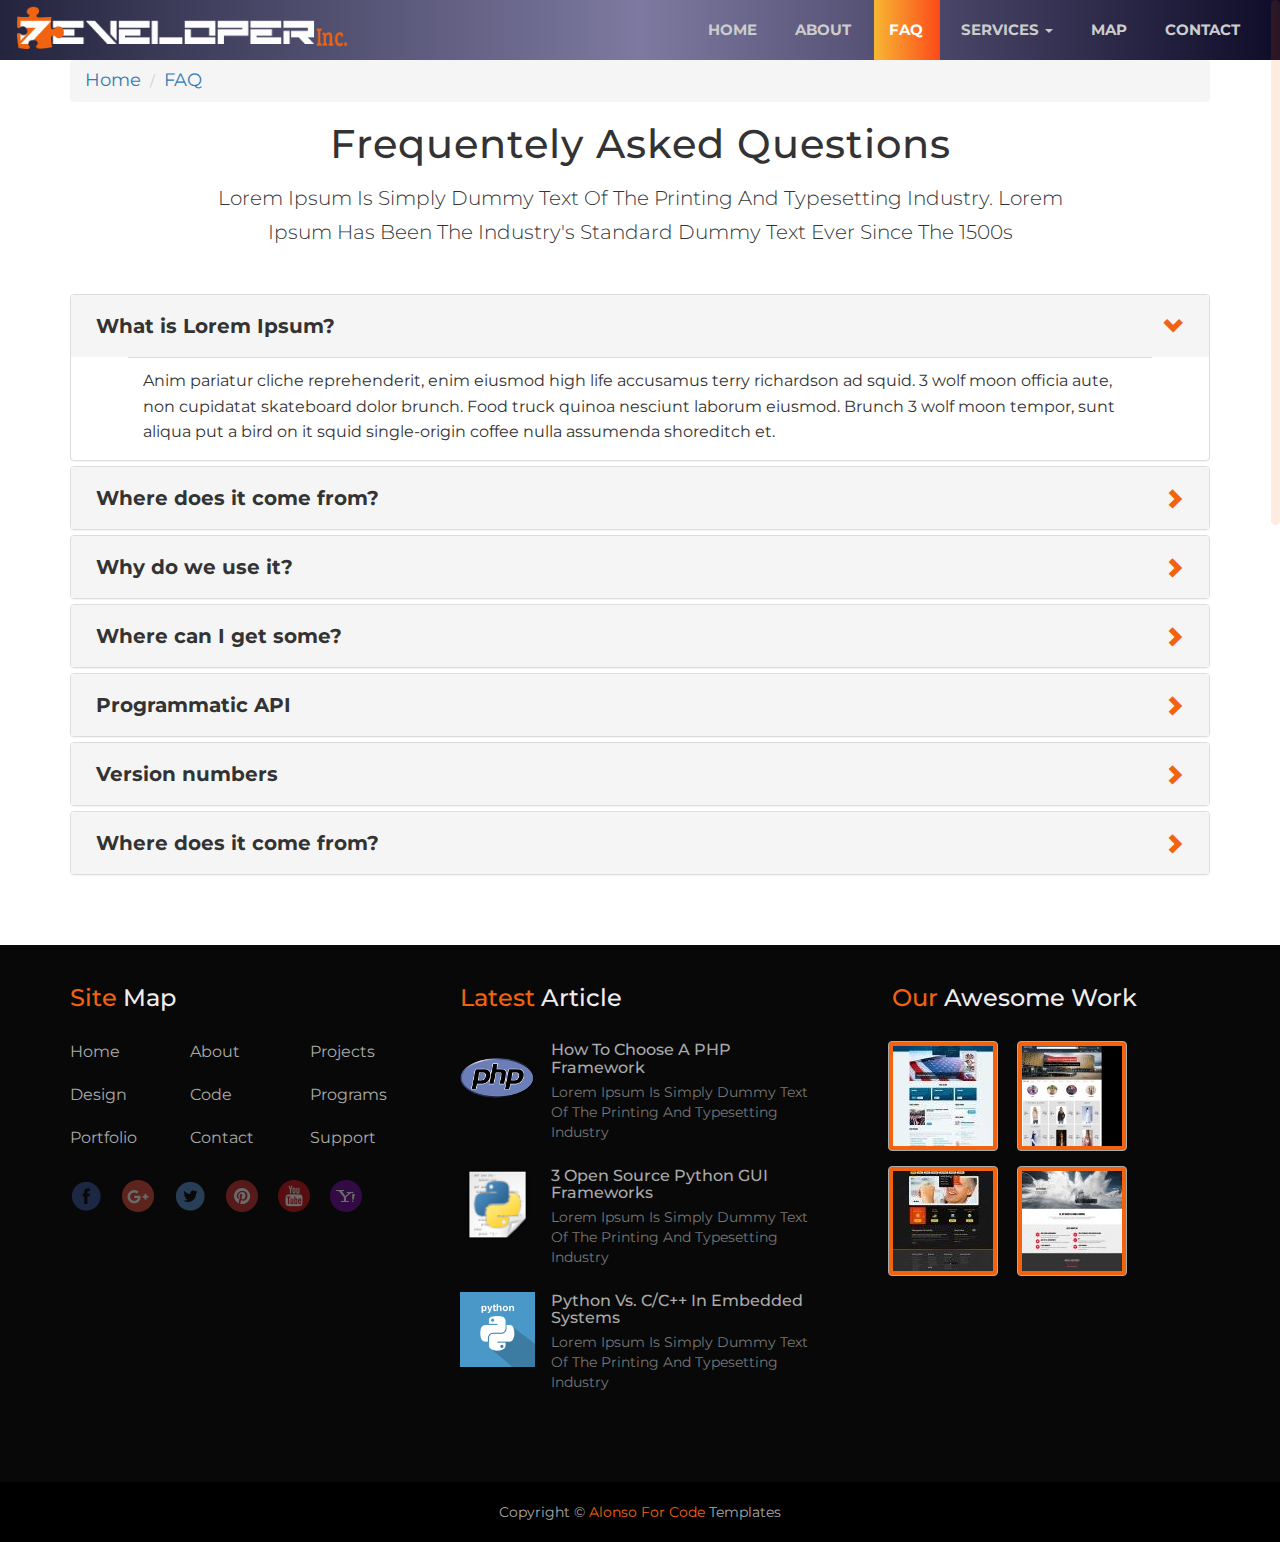
<file: FAQ.html>
<!doctype html>
<html lang="en">

<head>

    <meta charset=utf-8>
    <title>DEVELOPER Inc</title>
    <link rel="shortcut icon" type="image/png" href="images/favicon.ico">
    <meta name="viewport" content="width=device-width, initial-scale=1.0">
    <link href="https://fonts.googleapis.com/css?family=Montserrat:300,400,400i,500,600" rel="stylesheet">
    <link rel="stylesheet" href="css/bootstrap.min.css">
    <link rel="stylesheet" href="css/hover.css">
    <link rel="stylesheet" type="text/css" href="css/style.css">
    <link rel="stylesheet" type="text/css" href="css/font-awesome.min.css">
    <link rel="stylesheet" href="css/animate.css">
    <link rel="stylesheet" type="text/css" href="css/pages.css">
</head>

<body>
    
    <!--/ START NAV BAR /-->
  <nav class="navbar navbar-default">
<!--        <div class="container">-->
            <!-- Brand and toggle get grouped for better mobile display -->
            <div class="navbar-header">
                
                <button id="navbar-toggle" type="button" class="navbar-toggle collapsed" data-toggle="collapse" data-target="#bs-example-navbar-collapse-1" aria-expanded="false">
                    <span class="sr-only">Toggle navigation</span>
                    <span class="icon-bar"></span>
                    <span class="icon-bar"></span>
                    <span class="icon-bar"></span>
                </button>
            
                <img class="hvr-shrink" id="logo" src="images/dev_logo.png">
                
            </div>

            <!-- Collect the nav links, forms, and other content for toggling -->
            <div class="collapse navbar-collapse" id="bs-example-navbar-collapse-1">
                <ul class="nav navbar-nav navbar-right">
                    <li id="Home"><a href="index.html">Home <span class="sr-only">(current)</span></a></li>
                    <li id="About"><a href="about.html">About</a></li>
                    <li id="FAQ"><a href="FAQ.html">FAQ</a></li>
                    <li class="dropdown">
                        <a href="#" class="dropdown-toggle" data-toggle="dropdown" role="button" aria-haspopup="true" aria-expanded="false">Services <span class="caret"></span></a>
                        <ul class="dropdown-menu">
                            <li><a href="#">web</a></li>
                            <li><a href="#">design</a></li>
                            <li><a href="#">development</a></li>
                            <li role="separator" class="divider"></li>
                            <li><a href="#">seo optimizing</a></li>
                        </ul>
                    </li>
                    <li id="map"><a href="#">map</a></li>
                    <li id="contact"><a href="#Contact_Us">contact</a></li>
                </ul>
            </div>
<!--        </div>-->
    </nav>
    <!--/////////////////// END NAV BAR ////////////////////////-->

    
    <div class="container">
        <ol class="breadcrumb">
            <li><a href="index.html">Home</a></li>
            <li><a href="FAQ.html">FAQ</a></li>
        </ol>
    </div>

    <!--////////////////// START HEAD /////////////////////-->
    <section class="top capitalize text-center">
        <div class="container">
            <h1>frequentely asked questions</h1>
            <p class="lead">Lorem Ipsum is simply dummy text of the printing and typesetting industry. Lorem Ipsum has been the industry's standard dummy text ever since the 1500s</p>
        </div>
    </section>




    <!--//////// START PANELS SECTION ///////////////////-->
    <div class="container">
        <div class="panel-group" id="accordion" role="tablist" aria-multiselectable="true">
            <div class="panel panel-default">
                <div class="panel-heading" role="tab" id="headingOne">
                    <h4 class="panel-title">
                        <a role="button" data-toggle="collapse" data-parent="#accordion" href="#collapseOne" aria-expanded="true" aria-controls="collapseOne">
                  What is Lorem Ipsum?
                </a>
                    </h4>
                </div>
                <div id="collapseOne" class="panel-collapse collapse in" role="tabpanel" aria-labelledby="headingOne">
                    <div class="panel-body">
                        Anim pariatur cliche reprehenderit, enim eiusmod high life accusamus terry richardson ad squid. 3 wolf moon officia aute, non cupidatat skateboard dolor brunch. Food truck quinoa nesciunt laborum eiusmod. Brunch 3 wolf moon tempor, sunt aliqua put a bird on it squid single-origin coffee nulla assumenda shoreditch et.
                    </div>
                </div>
            </div>
            <div class="panel panel-default">
                <div class="panel-heading" role="tab" id="headingTwo">
                    <h4 class="panel-title">
                        <a class="collapsed" role="button" data-toggle="collapse" data-parent="#accordion" href="#collapseTwo" aria-expanded="false" aria-controls="collapseTwo">
                  Where does it come from?
                </a>
                    </h4>
                </div>
                <div id="collapseTwo" class="panel-collapse collapse" role="tabpanel" aria-labelledby="headingTwo">
                    <div class="panel-body">
                        Anim pariatur cliche reprehenderit, enim eiusmod high life accusamus terry richardson ad squid. 3 wolf moon officia aute, non cupidatat skateboard dolor brunch. Food truck quinoa nesciunt laborum eiusmod. Brunch 3 wolf moon tempor, sunt aliqua put a bird on it squid single-origin coffee nulla assumenda shoreditch et.
                    </div>
                </div>
            </div>
            <div class="panel panel-default">
                <div class="panel-heading" role="tab" id="headingThree">
                    <h4 class="panel-title">
                        <a class="collapsed" role="button" data-toggle="collapse" data-parent="#accordion" href="#collapseThree" aria-expanded="false" aria-controls="collapseThree">
                  Why do we use it?
                </a>
                    </h4>
                </div>
                <div id="collapseThree" class="panel-collapse collapse" role="tabpanel" aria-labelledby="headingThree">
                    <div class="panel-body">
                        Anim pariatur cliche reprehenderit, enim eiusmod high life accusamus terry richardson ad squid. 3 wolf moon officia aute, non cupidatat skateboard dolor brunch. Food truck quinoa nesciunt laborum eiusmod. Brunch 3 wolf moon tempor, sunt aliqua put a bird on it squid single-origin coffee nulla assumenda shoreditch et.
                    </div>
                </div>
            </div>
            <div class="panel panel-default">
                <div class="panel-heading" role="tab" id="headingFour">
                    <h4 class="panel-title">
                        <a class="collapsed" role="button" data-toggle="collapse" data-parent="#accordion" href="#collapseFour" aria-expanded="false" aria-controls="collapseFour">
                      Where can I get some?
                    </a>
                    </h4>
                </div>
                <div id="collapseFour" class="panel-collapse collapse" role="tabpanel" aria-labelledby="headingFour">
                    <div class="panel-body">
                        Anim pariatur cliche reprehenderit, enim eiusmod high life accusamus terry richardson ad squid. 3 wolf moon officia aute, non cupidatat skateboard dolor brunch. Food truck quinoa nesciunt laborum eiusmod. Brunch 3 wolf moon tempor, sunt aliqua put a bird on it squid single-origin coffee nulla assumenda shoreditch et.
                    </div>
                </div>
            </div>
            <div class="panel panel-default">
                <div class="panel-heading" role="tab" id="headingfive">
                    <h4 class="panel-title">
                        <a class="collapsed" role="button" data-toggle="collapse" data-parent="#accordion" href="#collapsefive" aria-expanded="false" aria-controls="collapsefive">
                      Programmatic API
                    </a>
                    </h4>
                </div>
                <div id="collapsefive" class="panel-collapse collapse" role="tabpanel" aria-labelledby="headingfive">
                    <div class="panel-body">
                        Anim pariatur cliche reprehenderit, enim eiusmod high life accusamus terry richardson ad squid. 3 wolf moon officia aute, non cupidatat skateboard dolor brunch. Food truck quinoa nesciunt laborum eiusmod. Brunch 3 wolf moon tempor, sunt aliqua put a bird on it squid single-origin coffee nulla assumenda shoreditch et.
                    </div>
                </div>
            </div>

            <div class="panel panel-default">
                <div class="panel-heading" role="tab" id="headingsix">
                    <h4 class="panel-title">
                        <a class="collapsed" role="button" data-toggle="collapse" data-parent="#accordion" href="#collapsesix" aria-expanded="false" aria-controls="collapsesix">
                      Version numbers
                    </a>
                    </h4>
                </div>
                <div id="collapsesix" class="panel-collapse collapse" role="tabpanel" aria-labelledby="headingsix">
                    <div class="panel-body">
                        Anim pariatur cliche reprehenderit, enim eiusmod high life accusamus terry richardson ad squid. 3 wolf moon officia aute, non cupidatat skateboard dolor brunch. Food truck quinoa nesciunt laborum eiusmod. Brunch 3 wolf moon tempor, sunt aliqua put a bird on it squid single-origin coffee nulla assumenda shoreditch et. Nihil anim keffiyeh helvetica, craft beer labore wes anderson cred nesciunt sapiente ea proident. Ad vegan excepteur butcher vice lomo. Leggings occaecat craft beer farm-to-table, raw denim aesthetic synth nesciunt you probably haven't heard of them accusamus labore sustainable VHS.
                    </div>
                </div>
            </div>

            <div class="panel panel-default">
                <div class="panel-heading" role="tab" id="heading7">
                    <h4 class="panel-title">
                        <a class="collapsed" role="button" data-toggle="collapse" data-parent="#accordion" href="#collapse7" aria-expanded="false" aria-controls="collapse7">
                      Where does it come from?
                    </a>
                    </h4>
                </div>
                <div id="collapse7" class="panel-collapse collapse" role="tabpanel" aria-labelledby="heading7">
                    <div class="panel-body">
                        Anim pariatur cliche reprehenderit, enim eiusmod high life accusamus terry richardson ad squid. 3 wolf moon officia aute, non cupidatat skateboard dolor brunch. Food truck quinoa nesciunt laborum eiusmod. Brunch 3 wolf moon tempor, sunt aliqua put a bird on it squid single-origin coffee nulla assumenda shoreditch et. Nihil anim keffiyeh helvetica, craft beer labore wes anderson cred nesciunt sapiente ea proident. Ad vegan excepteur butcher vice lomo. Leggings occaecat craft beer farm-to-table, raw denim aesthetic synth nesciunt you probably haven't heard of them accusamus labore sustainable VHS.
                    </div>
                </div>
            </div>
        </div>
    </div>


    <!--/////////////// START FOOTER /////////-->
    <footer id="Footer">
        <div class="container capitalize">
            <div class="row">
                <div class="col-md-4">
                    <div class="left wow bounceInLeft " data-wow-duration="1s" data-wow-offset="30">
                        <h3><span>site</span> map</h3>
                        <ul class="list-unstyled first">
                            <li><a href="index.html">home</a></li>
                            <li><a href="about.html">about</a></li>
                            <li><a>projects</a></li>
                            <li><a>design</a></li>
                            <li><a>code</a></li>
                            <li><a>programs</a></li>
                            <li><a>portfolio</a></li>
                            <li><a href="index.html#Contact_Us">contact</a></li>
                            <li><a>support</a></li>
                        </ul>
                        <ul class="list-unstyled second">
                            <li>
                                <img src="images/socialfooter/face.png" alt="facebook">
                            </li>
                            <li>
                                <img src="images/socialfooter/google+.png" alt="facebook">
                            </li>
                            <li>
                                <img src="images/socialfooter/twitter.png" alt="facebook">
                            </li>
                            <li>
                                <img src="images/socialfooter/pinterest.png" alt="facebook">
                            </li>
                            <li>
                                <img src="images/socialfooter/youtube.png" alt="facebook">
                            </li>
                            <li>
                                <img src="images/socialfooter/yahoo.png" alt="facebook">
                            </li>
                        </ul>
                    </div>
                </div>

                <div class="col-md-4">
                    <div class="center wow fadeInUp" data-wow-duration="2s" data-wow-offset="30">
                        <h3><span>latest</span> article</h3>
                        <div class="media">
                            <div class="media-left">
                                <a href="#">
                                  <img class="media-object" src="images/footerarticle/php.png" alt="article-1">
                                </a>
                            </div>
                            <div class="media-body">
                                <h4 class="media-heading">How to choose a PHP framework</h4>
                                <p>Lorem Ipsum Is Simply Dummy Text Of The Printing And Typesetting Industry</p>

                            </div>
                        </div>

                        <div class="media">
                            <div class="media-left">
                                <a href="#">
                                      <img class="media-object" src="images/footerarticle/python.png" alt="article">
                                    </a>
                            </div>
                            <div class="media-body">
                                <h4 class="media-heading">3 open source Python GUI frameworks</h4>
                                <p>Lorem Ipsum Is Simply Dummy Text Of The Printing And Typesetting Industry</p>
                            </div>
                        </div>

                        <div class="media">
                            <div class="media-left">
                                <a href="#">
                                      <img class="media-object" src="images/footerarticle/python_2.png" alt="article">
                                    </a>
                            </div>
                            <div class="media-body">
                                <h4 class="media-heading">Python vs. C/C++ in embedded systems</h4>
                                <p>Lorem Ipsum Is Simply Dummy Text Of The Printing And Typesetting Industry</p>
                            </div>
                        </div>
                    </div>
                </div>

                <div class="col-md-4">
                    <div class="right wow bounceInRight" data-wow-duration="2s" data-wow-offset="30">
                        <h3><span>our</span> awesome work</h3>
                        <img src="images/footerworks/work1.jpg" alt="work" class="img-thumbnail">
                        <img src="images/footerworks/work2.jpg" alt="work" class="img-thumbnail">
                        <img src="images/footerworks/work3.jpg" alt="work" class="img-thumbnail">
                        <img src="images/footerworks/work4.jpg" alt="work" class="img-thumbnail">
                    </div>
                </div>
                
            </div>
        </div>
    </footer>

    <div class="footer_last">
        <div class="container text-center capitalize">
            <p>copyright &copy; <span>alonso for code</span> templates</p>
        </div>
    </div>

    <!--/// END FOOTER ////-->
    
    <!-- 11111  TO TOP BUTTON 111111 -->
    <div>
        <button class="to-top"><i class="fa fa-arrow-up" aria-hidden="true"></i></button>
    </div>

    <script src="js/jquery-3.2.1.min.js"></script>
    <script src="js/plugin.js"></script>
    <script src="js/bootstrap.min.js"></script>
    <script src="js/jquery.nicescroll.min.js"></script>


</body>

</html>
</file>
<file: css/style.css>
*{
    margin:0;
    padding: 0;
    outline: none;
    box-sizing: border-box;
    font-family: 'Roboto Slab', serif;
    
}

body { overflow: hidden;}

.capitalize{text-transform: capitalize;}

input,button{outline: 0!important;}



/**** start NAB BAR ***/
.navbar{
    margin-bottom: 0px;
}
ul.nav{
    margin-right: 8px;
}
nav.navbar-default{
   border: none; 
}
.navbar-default .navbar-collapse {
    background: #0f0c29;
    background: -webkit-linear-gradient(to right, #24243e, #302b63, #0f0c29);
    background: linear-gradient(to right, #24243e, #7d79a0, #0f0c29);
    border-top-right-radius: 0;
    border-top-left-radius: 0;  
}

.navbar-default #logo{
        margin-bottom: 0px;
    width: 350px;
    margin-left: 5px;
}


/*** navbar links *****/
.navbar-default .navbar-nav li{
    margin-left: 6px;
}
.navbar-default .navbar-nav li a {
    color: #ccc;
    padding-top: 20px;
    padding-bottom: 20px;
    font-size: 15px;
    text-transform: capitalize;
    font-weight: bold;
    text-transform: uppercase;
    padding-right: 17px;
    cursor: pointer;
}

.navbar-default .navbar-nav li a:hover{
    color: #fff;
    background: #fc4a1a;
    background: -webkit-linear-gradient(to right, #f7b733, #fc4a1a);
    background: linear-gradient(to right, #f7b733, #fc4a1a);

}

.activeLink,
.navbar-default .navbar-nav > .active > a,
.navbar-default .navbar-nav > .active > a:hover{
    color: #fff;
    background: #fc4a1a;
    background: -webkit-linear-gradient(to right, #f7b733, #fc4a1a);
    background: linear-gradient(to right, #f7b733, #fc4a1a);
}

.activeAncor{
   color: #fff!important;
    background: linear-gradient(to right, #f7b733, #fc4a1a);
}


.navbar-nav>li>.dropdown-menu {
    background: #eee;
    color: #000;
    border-top: 2px solid #F1630E;
    left: 0px;
    right: auto;
    width: 180px;
}
.navbar-nav .open .dropdown-menu li{
    margin-left: 0;
}
.navbar-default .navbar-nav>li>a.dropdown-toggle:focus{
    color: #fff;
    background: #fc4a1a;
    background: -webkit-linear-gradient(to right, #f7b733, #fc4a1a);
    background: linear-gradient(to right, #f7b733, #fc4a1a);

}
.navbar-default .navbar-nav>.open>a{
    color: #fff;
    background: #fc4a1a;
    background: -webkit-linear-gradient(to right, #f7b733, #fc4a1a);
    background: linear-gradient(to right, #f7b733, #fc4a1a);

}

.navbar-nav .open .dropdown-menu{
     background: #0f0c29;
    background: -webkit-linear-gradient(to right, #24243e, #302b63, #0f0c29);
    background: linear-gradient(to right, #24243e, #302b63, #0f0c29);

}

.navbar-default .navbar-nav .open .dropdown-menu > li > a {
    color: #bbb;
    padding: 7px 0 7px 14px;
    -webkit-transition:all .3s linear;
    -moz-transition:all .3s linear;
    transition:all .3s linear;
   
}

.navbar-default .navbar-nav .open .dropdown-menu > li > a:hover{
    background: #fc4a1a;
    background: -webkit-linear-gradient(to right, #f7b733, #fc4a1a);
    background: linear-gradient(to right, #f7b733, #fc4a1a);
    padding-left: 19px;
    color: #fff!important
}


.dropdown-menu .divider{margin: 5px 0; background: #F1630E;height: 1px;}

.navbar-default .navbar-nav .open .dropdown-menu > li > a:hover{
    background: #fc4a1a;
    background: -webkit-linear-gradient(to right, #f7b733, #fc4a1a);
    background: linear-gradient(to right, #f7b733, #fc4a1a);
}


/***** ===============START MEDIA QUERY FOR NAV BAR *==============********/

@media (max-width : 767px){
    nav.navbar{
        background: -webkit-linear-gradient(to right, #24243e, #302b63, #0f0c29);
        background: linear-gradient(to right, #24243e, #7d79a0, #0f0c29);
    }
    .navbar-default #logo{
        width: 240px;
        margin-top: 4px;
    }
    .navbar-default .navbar-brand:hover,
    .navbar-default .navbar-brand:focus{
        color: #000; 
    }
    
    .navbar-default .navbar-toggle{
    background: #F1630E;
    }
    .navbar-default .navbar-toggle .icon-bar {
    background-color: #dcdcde;
    } 
    .navbar-default .navbar-toggle:hover {
        background-color: #F8F8F8!important;
    }
    .navbar-default .navbar-toggle:hover .icon-bar {
        background-color: #F1630E!important;
    }
    
    .navbar-default .navbar-collapse{
      background: linear-gradient(to right, #4a4a7b, #302b63, #302871);  
    }
    
    ul.nav{
        text-align: center;
        margin: 0 auto;
        width: 50%;
        padding-top: 10px;
        padding-bottom: 5px;
    }
    .navbar-collapse > ul > li{
        margin-bottom: 8px;

    }
    .navbar-collapse > ul > li  a {
       padding: 5px 10px 5px 10px!important;
        font-size: 14px!important;  
        text-align: center;
        color: #ccc;
        margin-right: 10px;
        margin-left: 10px;
        border-radius: 2px!important;
        
    }
    .navbar-nav .open .dropdown-menu{
        background: linear-gradient(to right, #6a6aa2, #302b63, #504796);
        border-radius: 2px;
        width: 85%;
        margin: 0 auto;
    }
    .navbar-default .navbar-nav .open .dropdown-menu > li > a {
        color: #bbb;
        padding: 7px 0 7px 15px;
        padding: 10px 0;
   
    }

    .navbar-nav>li>.dropdown-menu li a:hover{
        background: #fc4a1a;
        background: -webkit-linear-gradient(to right, #f7b733, #fc4a1a);
        background: linear-gradient(to right, #f7b733, #fc4a1a);
        padding-left: 18px;
        color: #fff!important
    }
    
    .navbar-collapse > ul > li.dropdown ul li a {


    }
    .navbar-nav>li>.dropdown-menu li a:hover{

    } 
}


@media  (max-width: 991px) and (min-width : 768px) {
    .navbar-default{
        margin-bottom: 0;
        height: auto;
    }
    .navbar-default .navbar-collapse{
        padding: 8px 0;
    }
    ul.nav{
        margin-top: 5px;
    }
    .navbar-default #logo {
        width: 280px;
        padding-top: 5px;
    }
    
    .navbar-default .navbar-nav li a {
        font-size: 13px;
        padding-top: 10px;
        padding-bottom: 10px;
        padding-right: 10px;
        padding-left: 10px;
    }
}

  

/********===== start our carousal====*******/
#Home_slider {
    height: 560px;
    margin: 10px 5px 0px;
    border-radius: 20px;
    overflow: hidden;
}

#myslider{
    height: 100%; 
}
.carousel-inner {
    margin-top: 0px;
    height: 100%;
}   
.carousel-indicators{
        bottom: 20px;
}
.carousel-inner .item img{
    position: relative;
}
.carousel-inner .overlay{
    position: absolute;
    left: 0;
    top: 0;
    background: rgba(34,55,80,.7);
    width: 100%;
    height: 100%;
}

.carousel-inner .item img{
    width: 100%;height: 100%;
}
.carousel-inner .item .carousel-caption{
        top: 22%;
}
.carousel-inner .item .carousel-caption div{text-transform: capitalize;}

.carousel-inner .item .carousel-caption div h2{
    font-size: 50px;
    padding-bottom: 10px;
    color: #F1630E;
    
}

.carousel-inner .item .carousel-caption div p{font-size: 20px;line-height: 1.7;color: #fff}

.carousel .carousel-indicators li {
    border: 1px solid #F1630E;
    height: 13px;
    width: 13px;
}

.carousel .carousel-indicators li.active{
    background-color: #F1630E;
    height: 14px;
    width: 14px;
}

.carousel-inner > .item {
    transition: all .6s linear;
    width: 100%;
    height: 100%;
    
}
/*****================ START MEDIA QUERY FOR CAROUSAL DIV =======*********/

@media  (max-width:400px) {
    #Home_slider{
        display: none;
    }

}

@media  (min-width:401px) and (max-width:766px){
    #Home_slider{
        height: 350px; 
    }
    
     .carousel-inner .item .carousel-caption div h2{
        font-size: 28px;
        padding-bottom: 4px;
    }
    
    .carousel-inner .item .carousel-caption div p{
        font-size: 14px;
        line-height: 1.6;   
    }
    .carousel-inner .item .carousel-caption {
        position: absolute;
        right: 3%;
        left: 3%;
        width: 75%;
        margin: 0 auto;
        top: 14%;
    } 
    
    a.carousel-control{
        display: none;
    }
}


@media (min-width: 767px) and (max-width:992px) {
    
    #Home_slider{
        height: 450px; 
    }
    .carousel-inner {
        margin-top: 0px;
        height: 100%;
    }   
    .carousel-inner .item .carousel-caption {
        top: 16%;
    }     
    
    .carousel-inner .item .carousel-caption div h2{
        font-size: 37px;
        padding-bottom: 4px;
    
    }

    .carousel-inner .item .carousel-caption div p{
        font-size: 15px;
        line-height: 1.6;   
    }
    
    .carousel-indicators{
            bottom: 8px;
    }

    .carousel .carousel-indicators li {
        border: 1px solid #F1630E;
        height: 12px;
        width: 12px;
    }

    .carousel .carousel-indicators li.active{
    
        height: 13px;
        width: 13px;
        background-color: #F1630E;
    }
}



/*** START SECTION ( ABOUT ) =****/

.about{padding: 1% 0 ;margin: 30px 0 ;}

.about h2{padding-bottom: 1.5%;}

.about h2 span {color: #F1630E;font-weight: bold;}
.about  p{font-size: 18px;color: #565656;line-height: 1.7;}

@media (max-width: 767px) {
        .about {
            margin: 30px 0 37px;
        }
        .about h2{
            padding-bottom: 2px;
            font-size: 19px;
        }

       
        .about  p{
        font-size: 14px;
        color: #343434;
        line-height: 1.5;
        margin: 0 auto;
        width: 80%;
        
        }
}

@media (min-width: 767px) and (max-width:992px) {
        .about {
            margin: 30px 0 37px;
        }
    
         .about h2{
            padding-bottom: 4px;
            font-size: 21px;
        }

        .about  p{
        font-size: 16px;
        color: #343434;
        line-height: 1.5;
        margin: 0 auto;
        width: 76%;
        
        }
    
}

/************* START SECTION OUR FEATURES ****************/


.features{
    padding: 25px 0 20px;
    background: #141E30;
    background: -webkit-linear-gradient(to right, #243B55, #141E30);
    background: linear-gradient(to right, #243B55, #141E30);
    overflow: hidden;
    margin-top: 8px;
}

.features h2{
    color: #fff;
    margin-bottom: 55px;
    margin-top: 15px;
    font-size: 33px;
}
.features h2 span{
    color: #F1630E
}
.features .feat {margin-bottom: 40px;}

.features .feat .glyphicon {color: #F1630E;font-size: 35px;}

.features .feat h4{color: #fff}

.features .feat p{color: #ccc;line-height: 1.8}


@media (max-width: 490px) {
    
    .features{
        padding: 10px 0 ;
        
    }

    .features h2{
        font-size: 27px;
        color: #fff;
        margin-bottom: 30px;
    }

    .features .feat {
        margin-bottom: 20px;
    }

    .features .feat .glyphicon {
        color: #F1630E;
        font-size: 20px;
    }
    
    .features .feat h4{
        font-size: 16px;
    }

    .features .feat p{
        line-height: 1.5;
        font-size: 12px;
    }

       
}

@media (max-width: 767px){
    
    .features{
        padding: 30px 0 ;
        
    }

    .features h2{
        font-size: 29px;
        margin-bottom: 35px;
    }

    .features .feat {
        margin-bottom: 35px;
    }

    .features .feat .glyphicon {
        color: #F1630E;
        font-size: 22px;
    }
    
    .features .feat h4{
        font-size: 18px;
    }

    .features .feat p{
        line-height: 1.6;
        font-size: 14px;
        width: 70%;
        margin: 0 auto;
    }

    
}

/********************* START testimonials SECTION *****************/
.testimonials{
    text-align: center;
    background: #F2994A; 
    background: -webkit-linear-gradient(to right, #F2C94C, #F2994A); 
    background: linear-gradient(to right, #F2C94C, #F2994A);
    background-size: 100% 100%;
    margin: 8px 0 ;
    overflow: hidden;
    position: relative;
    padding-bottom: 60px;
}
.testimonials .carousel{
   position: static; 
} 
.testimonials h2 {     
    color: #303030;
    text-transform: capitalize;
    margin-top: 30px;
    font-size: 33px;
}
.testimonials h2 span{
    color: #eee;
}
#testimonials-carousal div.carousel-indicators{
    bottom: 6%;
    left: 50%;
}

#testimonials-carousal div.carousel-indicators img {
    border: 1px solid #000;
    width: 35px;
    height: 35px;
    border-radius: 50%;
    margin: 0 5px;
    opacity: .5;
    cursor: pointer;
    -webkit-transition:all .3s ease-in-out;
    -moz-transition:all .3s ease-in-out;
    -o-transition:all .3s ease-in-out;
   transition:all .2s ease-in-out;
}

#testimonials-carousal div.carousel-indicators img.active{width: 50px;height: 50px;border: 2px solid #F1630E;opacity: 1;}

#testimonials-carousal div.carousel-indicators img:hover{border: 1px solid #F1630E;opacity: 1;}

#testimonials-carousal ol li.active{background: #f00}

#testimonials-carousal .carousel-inner{
    height: auto;
    
}
#testimonials-carousal .carousel-inner .item{
    height: auto;
}
#testimonials-carousal .carousel-inner .item .testi{
    padding-top: 20px;
    padding-bottom: 20px;
}
#testimonials-carousal .carousel-inner .item .testi q {
    color: #3c3636;
    line-height: 1.6;
    display: block;
    margin-top: 0px;
    text-transform: capitalize;
    font-size: 17px;
    width: 73%;
    margin: 0px auto 19px;
    font-weight: bold;
}

#testimonials-carousal .carousel-inner .item .testi span {
    color: #303030;
    font-size: 23px;
    text-transform: uppercase;
    font-weight: bold
}




/*media query*/
@media (max-width: 619px){
    
    .testimonials h2{
       font-size: 26px;
    }
    #testimonials-carousal .carousel-inner .item .testi{
        padding-top: 10px;
    }
    #testimonials-carousal .carousel-inner .item .testi q{
           font-size: 15px;

    }
    #testimonials-carousal .carousel-inner .item .testi span {
        font-size: 22px;

    }
    #testimonials-carousal div.carousel-indicators img.active {
        width: 40px;
        height: 40px;
        
    }

}

@media (min-width: 620px) and (max-width: 767px) {

    .testimonials h2{
       font-size: 29px;
        margin-top: 20px;
    }
    
    #testimonials-carousal .carousel-inner .item .testi{
        padding-top: 10px;
    }
    #testimonials-carousal .carousel-inner .item .testi q{
        font-size: 16px;
        line-height: 1.6;
        width: 90%;
        margin: 5px auto 5px;
    }
    #testimonials-carousal div.carousel-indicators{
    bottom: 5%;
    }

}


/*********** start our-price ****************/

.our-price{
    background: #172336;
    margin: 8px 0;
    padding: 33px 20px;
    overflow: hidden;
}
.col-xs-6{
    padding: 0;
}

.our-price h2{
    color: #eee;
    margin-top: 2px;
    margin-bottom: 60px;
    font-size: 35px;
}
.our-price h2 span{
    color: #F29B4A;
}
.our-price .price-type{
    background: #eee;
    width: 90%;
    margin: 0px auto 30px;
    border-radius: 5px;
    padding: 10px 0;
}

.our-price .price-type:hover p{
    -webkit-transform: scale(1.1,1.1) rotate(360deg);
    -moz-transform: scale(1.1,1.1) rotate(360deg);
    -o-transform: scale(1.1,1.1) rotate(360deg);
    transform: scale(1.1,1.1) rotate(360deg);
    
}
.our-price .price-type:nth-of-type(1):hover p{
    border: 2px solid #337AB7;
}
.our-price .price-type:nth-of-type(2):hover p{
    border: 2px solid #5CB85C;
}
.our-price .price-type:nth-of-type(3):hover p{
    border: 2px solid #5BC0DE;
}
.our-price .price-type:nth-of-type(4):hover p{
    border: 2px solid #D9534F;
}

.our-price .price-type h4{font-weight: bold;font-size: 21px}

.our-price .price-type p{
    color: #555;
    font-size: 21px;
    border: 2px solid #F16C1C;
    border-radius: 50%;
    width: 70px;
    height: 70px;
    margin: 10px auto;
    line-height: 70px;
    -webkit-transition: all .4s ease-in-out;
    -moz-transition: all .4s ease-in-out;
    -o-transition: all .4s ease-in-out;
    -transition: all .4s ease-in-out;
   
}

.our-price .price-type ul li {font-size: 17px;
    padding-bottom: 10px
}

.our-price .price-type a {margin-bottom: 10px
}


/*media query*/
@media (min-width:640px) and (max-width:992px){
    .col-xs-6{
            padding: 0 30px;
    }
    
}
@media (max-width:767px){
    .our-price h2{
        font-size: 26px;
    }
    .our-price .price-type{
        width: 70%;
         margin: 0px auto 50px;
    }
}
@media (min-width: 560px) and (max-width: 767px){
    .our-price .price-type{
        width: 50%;
         margin: 0px auto 55px;
    }
    
}
/********======================= <-_-> OUR TEAM SECTION <-_-> =========*******************/
.our-team{
    margin: 8px 0;
    background: url(../images/team.jpeg) no-repeat center center fixed;
    background-size:100% 100%;
    overflow: hidden;
}

.our-team .over-lay{
    background: rgba(0,0,0,.9);
    height: 100%;
    width: 100%;
    padding: 20px 0 ;
    color: #eee;
}

.our-team .over-lay h2{
   color: #eee;
    padding-top: 20px;
    margin-bottom: 60px;
    color: #eee;
    padding-top: 0px;
    margin-bottom: 55px;
    font-size: 31px;
}
.our-team .over-lay h2 span{
   color: #F1630E
}

.our-team .over-lay .col-md-3:hover{
     transform: scale(1.1);
    transition: all .3s ease-in-out;
}
.our-team h5{
    font-size: 17px;
    color: #f7955a
}
.our-team  .team{
    margin-bottom: 40px
}
.our-team  .team img{
        border-radius: 25%;
}
.our-team p{
    color: #bbb;
    line-height: 1.7;
    width: 80%;
    margin: 0 auto ;
}
.our-team  .team i {
    padding-left: 5px;
    padding-right: 5px;
    font-size: 19px;
    margin-top: 8px;
    cursor: pointer;
}
.our-team  .team i:nth-of-type(1){
    color: #dd4b39;
}
.our-team  .team i:nth-of-type(2){
    color: #3B5998;
}
.our-team  .team i:nth-of-type(3){
    color: #1DA1F2;
}
.our-team  .team i:nth-of-type(4){
    color: #FF0000;
}

/*media query*/

@media (max-width:767px){
    .our-team .over-lay h2{
        margin-bottom: 30px;
        margin-top: 10px;
        font-size: 25px;
    }
    .our-team .over-lay p{
            width: 60%;
    }
    .our-team  .team{
        margin: 40px 0 30px;
    }
}


/********* <-_-> SUBSCRIBE SECTION <-_-> ***************/

.subscribe{ 
    background: #172336;
    padding: 26px 0 68px;
    margin: 8px 0;
    overflow: hidden;
}

.subscribe h3{ color: #fff; padding-bottom: 5px;text-transform: capitalize;font-size: 30px;}

.subscribe p{
    padding-bottom: 20px;
    color: #ddd;
    
}

.subscribe input{
    right: -5px;
    position: relative;
    width: 300px!important;
    font-size: 14px;  
     border-radius: 0px;
}
.subscribe button{
    border-radius: 0px;
}

@media (max-width:767px){
    .subscribe{
       padding: 15px 0 25px; 
    }
    .subscribe input{

        margin: 20px auto 8px;
    }
    .subscribe input,
    .subscribe button{
        display: block;
        margin: 10px auto 15px;
        height: 40px;
        border-radius: 5px;
    }
}


/****************** start statistics section **************/

.statistics{
    background: url(../images/statistics.jpeg) no-repeat;
    background-size: 100% 100%;
    background-attachment: fixed;
    min-height: 400px;
    color: #ddd;   
}


.statistics .over-lay{
    background: rgba(0,0,0,.7);
    width: 100%; min-height: 400px;
    padding: 30px 0 30px
}

.statistic-div{
    margin-bottom: 30px;
    -webkit-transition: all .4s ease-in-out;
    -moz-transition: all .4s ease-in-out;
    -o-transition: all .4s ease-in-out;
    transition: all .4s ease-in-out;   
}

.statistic-div:hover  { color: #fff}

.statistics .over-lay h2{
    padding: 5px 0 45px;
    font-size: 33px;
}

.statistics .over-lay p {
    font-size: 30px;
    margin-bottom: 0;
    color: #F1630E
}

.statistics i{    
    margin-bottom: 8px;
}
.statistics h2 > span{
    color: #F1630E    
    
}

/* MEDIA QUERY*/
@media (max-width:992px){
    .statistics .over-lay{
        padding: 25px 0 5px;
    }
    .statistic-div{
           margin-bottom: 50px; 
    }
    .statistics .over-lay h2{padding: 10px 0 40px}
}





/******** <-_-> <-_-> SKILLS SECTION <-_-> <-_->***********/

.our-skills{    
    margin: 40px 0;
    overflow: hidden;
}

.our-skills h2{ margin-bottom: 60px;}

.our-skills h2 span{
    color: #F1630E
}

.our-skills .skills{ margin-bottom: 50px}

.our-skills .skills .progress{
    height: 30px;
    background-color: #dedede;
}

.our-skills .skills .progress .progress-bar{ line-height: 30px; text-align: left; padding-left: 30px; font-size: 17px}


.our-skills .team-info h3{ margin-top: 0; margin-bottom: 20px}

.our-skills .team-info p {font-size: 18px; line-height: 1.7}

@media (max-width : 767px){
    
    .our-skills .team-info{
        text-align: center;
    }
    .our-skills .col-sm-5{
        width: 70%;
        margin: 0 auto;
    }
}

@media (min-width: 768px) and (max-width: 1200px){

    .our-skills .col-sm-5{
      margin-top: 20px;  
    } 
}




/*********** <-_-> CONTACT US <-_-> *************/


.contact-us{
    background: url(../images/contact.jpeg);
    min-height: 450px;
    background-attachment: fixed;
    background-size: 100% 100%;
    overflow: hidden;       
}

.contact-us .over-lay{
    background: rgba(8,8,8,.47);
    min-height: 450px;
    padding: 30px 0 40px;
}
.contact-us i {
    color: #F1630E
}
.contact-us h2{ margin-bottom:70px}
.contact-us h2 span{
   color: #F1630E 
}
.contact-us .top{color: #eee}

.contact-us form input{
    height: 50px;
    background: rgba(49,46,43,.6);
    border: none;
    color: #ddd;
}

.contact-us form ::placeholder{ color: #aaa; text-transform: capitalize}


.contact-us form textarea{
    height: 120px;
    background: rgba(49,46,43,.6);
    border: none;
    color: #eee;
}

.contact-us form button{ padding: 10px;font-size: 16px}


/************* start footer *********/

footer{ padding: 20px; background: #080808;padding-bottom: 60px}

footer  h3{ color: #eee; margin: 20px 0 30px }
footer  h3 span{
    color: #F1630E;
}
footer .left,
footer .center,
footer .right{ margin-bottom: 20px}
footer .left ul{overflow: hidden}

footer .left ul.first li{
    color: #aaa;
    width: 33.333%;
    float: left;
    padding-bottom: 20px;
    cursor: pointer;
    font-size: 16px;
}
footer .left ul.first li a{
    color: #aaa;
    font-size: 16px;
    text-decoration: none;
    -webkit-transition: all .1s ease-in-out;
    -moz-transition: all .1s ease-in-out;
    -o-transition: all .1s ease-in-out;
    transition: all .1s ease-in-out;
}
footer .left ul.first li a:hover{
    color: #F1630E
}

footer .left ul.second li{
    float: left;
    margin-right: 20px;
    margin-bottom: 20px;
    opacity: .4;
    filter: alpha(opacity= 40);
    -webkit-transition: all .3s ease-in-out;
    -moz-transition: all .3s ease-in-out;
    -o-transition: all .3s ease-in-out;
    transition: all .3s ease-in-out;
    cursor: pointer;
}

footer .left ul.second li:hover{ opacity: 1;filter: alpha(opacity= 100)}

footer .center h4{ 
    color: #aaa;
    font-size: 16px;
}

footer .center p{ color: #777;}
.media a img{
    width: 75px;
    height: 75px;
}
.media .media-left{
        padding-right: 16px;
}

footer .right{ 
    overflow: hidden;
    padding-right: 31px;
    text-align: center;
}

footer .right img {
    margin-right: 15px;
    margin-bottom: 15px;
    background: #F1630E;
    border: 1px solid #aaa; 
    cursor: pointer;
    height: 110px;
    width: 110px;
}

div.footer_last{background: #000; padding: 10px}

div.footer_last p { color: #aaa; padding-top: 10px}

div.footer_last span{ color: #F1630E}

@media (max-width : 767px){
    footer .left,
    footer .center,
    footer .right{ 
        margin-bottom: 30px
    }
    
}


/********* start to top button*******/

.to-top {
    position: fixed;
    bottom: 15px;
    right: 15px;
    background: #333;
    width: 47px;
    height: 41px;
    border: none;
    font-size: 21px;
    font-weight: bold;
    display: none;
    border-radius: 10%;
    
}

.to-top i{ color: #F29D4B; margin-right: 4px}
</file>
<file: css/pages.css>
/************** START ABOUT US PAGE ***************/
*{
    font-family: 'Montserrat', sans-serif;
}

.breadcrumb{
    margin-bottom: 0px;
}

.breadcrumb a {
    font-size: 18px;
}

/************** START UPPER ********/
.upper {
    margin-top: 30px;
}

.upper h2 {
    font-weight: bold;
    font-size: 45px;
    padding-bottom: 0;
    color: #443;
}
.upper h2 span{
    color: #F1630E
}

.upper p {
    color: #343434;
    padding-bottom: 20px;
    font-size: 20px;
    line-height: 1.5;
    width: 80%;
    margin: 0 auto;
}

.upper .team-image {
    background-image: url(../images/about-1.jpeg);
    background-size: 100% 100%;
    background-repeat: no-repeat;
    height: 400px;
    border-radius: 20px;
    width: 80%;
    margin: 10px auto;
    
}

/************** MIDDLE UPPER ********/

.middle {
    margin: 100px 0 80px;
}

.middle .col-md-4 {
    margin-bottom: 30px;
}

.middle i {
    color: #F1630E;
}

.middle h3 {
    font-family: 'Roboto Slab', serif;
    color: #444;
    font-weight: bold;
    margin-top: 12px;
}

.middle p {
    color: #666;
    font-size: 15px;
    line-height: 1.5;
    width: 85%;
    margin: 0 auto;
}

/*********8 start last section **********/
.last{
    margin-bottom: 50px;
}
.last .col-md-7 {
    margin-top: 30px;
}

.last h2 {
    color: #443;
    font-weight: bold;
    font-size: 35px;
    margin-bottom: 15px;
    text-transform: capitalize;
}
.last h2 span{
    color: #F1630E
}
.last p {
    color: #666;
    font-size: 15px;
    line-height: 1.6;
    text-transform: capitalize;
}

.last button {
    padding: 10px 20px;
    font-size: 16px;
    margin-bottom: 20px;
}
.last button a,
.last button a:hover{
    color: #eee;
    text-decoration: none;
}

/*   media query for about page  */

@media (max-width: 767px){
    .upper h2{
        font-size: 25px;
    }
    .upper p{
        font-size: 14px;
        width: 100%;
    }
    .upper .team-image{
        height: 200px;
    }
    .middle {
        margin: 66px 0 40px;
    }
    
    .middle p{
        width: 70%;
    }
    
    .last h2{
        font-size: 25px;
    }
    .last p{
        color: #454545;
        font-size: 14px;
    }
    .last img{
        height: 200px;
    }
    .last button {
        padding: 8px 15px;
        font-size: 16px;
        margin-left: 20px;
        margin-bottom: 20px;
    }
}
@media (min-width:768px) and (max-width: 991px){
    .upper .team-image{
        height: 300px;
    }
    .upper p{
        font-size: 16px;
    }
    .middle {
        margin: 66px 0 40px;
    }
    
    .last img{
        height: 300px;
    }
}
/*********************** START FAQ ****************/

.top {
    margin-bottom: 20px;
}

.top h1 {
       font-size: 40px;
    margin-bottom: 15px;
    color: #333;
    letter-spacing: 1px;
}

.top p {
   color: #343434;
    font-size: 20px;
    width: 80%;
    margin: 0 auto;
    margin-bottom: 25px;
    line-height: 1.7;
}


/*************** START ACORDION PANELS ************/
.panel-group {
    margin-bottom: 70px;
}
#accordion h4 {
    color: #333;
    font-weight: bold;
    font-size: 20px;
    padding: 10px;

}

#accordion .panel-heading a:after {

    content: "\e114";
    float: right;
    font-family: 'Glyphicons Halflings';
    color: #F1630E;
}

#accordion .panel-heading a.collapsed:after {
    content: "\e080";
    float: right;
    font-family: 'Glyphicons Halflings';
}

#accordion .panel-body {
    color: #343434;
    font-size: 16px;
    line-height: 1.6;
    padding-top: 10px;
    width: 90%;
    margin: 0 auto;
}

@media (max-width: 767px){
    .top h1{
        font-size: 25px;
        margin-top: 30px;
    }  
    .top p {
    font-size: 16px;
    width: 65%;
    margin-bottom: 20px;
    line-height: 1.5;
    }
    #accordion h4 {
    color: #333;
    font-weight: bold;
    font-size: 16px;;
    padding: 10px;

    }
    #accordion .panel-body {
    color: #343434;
    font-size: 14px;
    line-height: 1.5;
    padding-top: 10px;
    width: 90%;
    margin: 0 auto;
}
}
</file>
